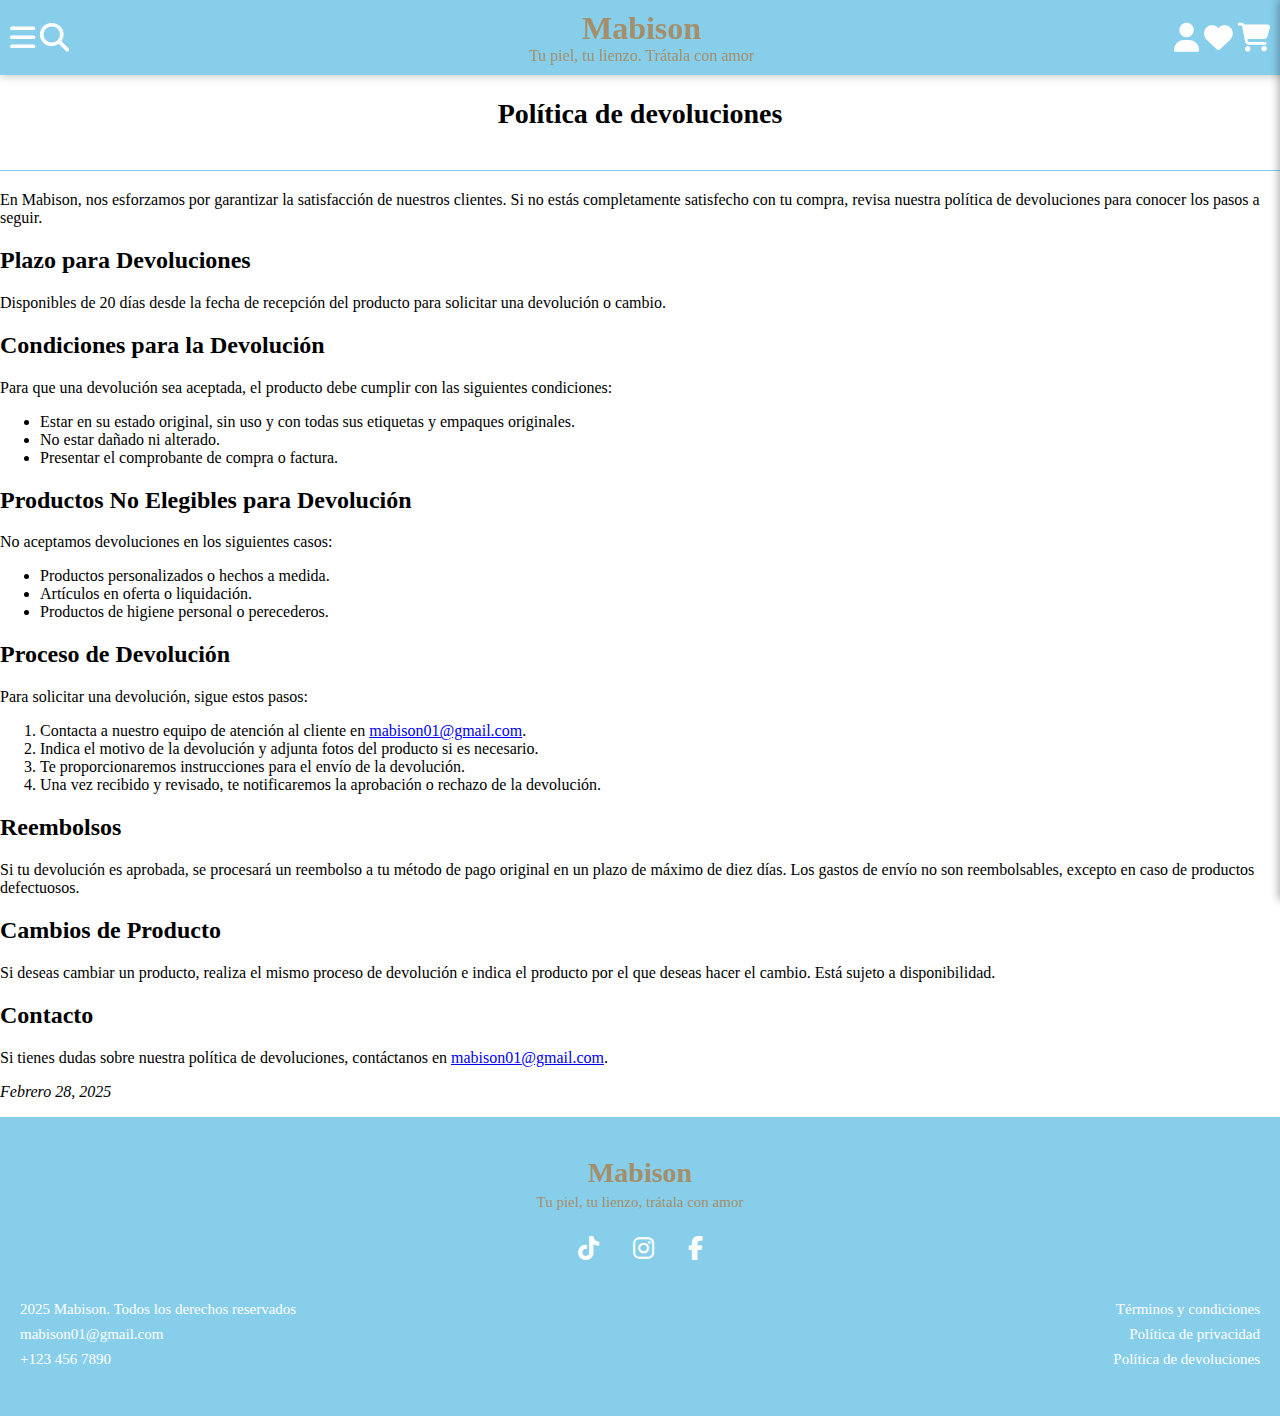
<file: devoluciones.html>
<!DOCTYPE html>
<html lang="es">
<head>
    <meta charset="UTF-8">
    <meta name="viewport" content="width=device-width, initial-scale=1.0">
    <title>Mabison</title>
    <link rel="stylesheet" href="https://cdnjs.cloudflare.com/ajax/libs/font-awesome/6.4.0/css/all.min.css">
    <link rel="stylesheet" href="../css/devoluciones.css">
</head>
<body>
    <!-- ======= HEADER ======= -->
<header>
    <div class="menu">
        <div class="menu-left">
            <a href="#"><i class="fas fa-bars icon-menu"></i></a>
            <a href="#"><i class="fas fa-search icon-search"></i></a>
        </div>
        <div class="menu-center">
            <h1 class="logo">Mabison</h1>
            <p class="eslogan">Tu piel, tu lienzo. Trátala con amor</p>
        </div>
        <div class="menu-right">
            <a href="#"><i class="fas fa-user icon-user"></i></a>
            <a href="#"><i class="fas fa-heart icon-heart"></i></a>
            <a href="#"><i class="fas fa-shopping-cart icon-cart" ></i></a>
        </div>
    </div>
</header>

<!-- 🔍 VENTANA BUSCADOR -->
<div id="search-modal" class="modal-top">
    <div class="search-content">
        <span class="close-search">&times;</span>
        <h2>Buscar productos</h2>
        <div class="search-box">
            <input type="text" id="search-input" placeholder="Escribe aquí...">
            <button id="search-btn">Buscar</button>
        </div>
    </div>
</div>

<!-- ======= CARRITO ======= -->
<div id="cart" class="cart hidden">
    <div class="cart-header">
        <h2>Tu Carrito</h2>
        <button id="close-cart">&times;</button>
    </div>
    <div class="cart-body" id="cart-items">
        <p class="empty-cart">Tu carrito está vacío</p>
    </div>
    <div class="cart-footer">
        <p>Total: $<span id="cart-total">0.00</span></p>
        <button class="checkout-btn">Finalizar compra</button>
    </div>
</div>

<br>

<main>
  <h1 class="titulo">Política de devoluciones</h1>
  <hr class="azul">

  <p>En Mabison, nos esforzamos por garantizar la satisfacción de nuestros clientes. Si no estás completamente satisfecho con tu compra, revisa nuestra política de devoluciones para conocer los pasos a seguir.</p>

  <h2>Plazo para Devoluciones</h2>
  <p>Disponibles de 20 días desde la fecha de recepción del producto para solicitar una devolución o cambio.</p>

  <h2>Condiciones para la Devolución</h2>
  <p>Para que una devolución sea aceptada, el producto debe cumplir con las siguientes condiciones:</p>
  <ul>
    <li>Estar en su estado original, sin uso y con todas sus etiquetas y empaques originales.</li>
    <li>No estar dañado ni alterado.</li>
    <li>Presentar el comprobante de compra o factura.</li>
  </ul>

  <h2>Productos No Elegibles para Devolución</h2>
  <p>No aceptamos devoluciones en los siguientes casos:</p>
  <ul>
    <li>Productos personalizados o hechos a medida.</li>
    <li>Artículos en oferta o liquidación.</li>
    <li>Productos de higiene personal o perecederos.</li>
  </ul>

  <h2>Proceso de Devolución</h2>
  <p>Para solicitar una devolución, sigue estos pasos:</p>
  <ol>
    <li>Contacta a nuestro equipo de atención al cliente en <a href="mailto:mabison01@gmail.com">mabison01@gmail.com</a>.</li>
    <li>Indica el motivo de la devolución y adjunta fotos del producto si es necesario.</li>
    <li>Te proporcionaremos instrucciones para el envío de la devolución.</li>
    <li>Una vez recibido y revisado, te notificaremos la aprobación o rechazo de la devolución.</li>
  </ol>

  <h2>Reembolsos</h2>
  <p>Si tu devolución es aprobada, se procesará un reembolso a tu método de pago original en un plazo de máximo de diez días.  
  Los gastos de envío no son reembolsables, excepto en caso de productos defectuosos.</p>

  <h2>Cambios de Producto</h2>
  <p>Si deseas cambiar un producto, realiza el mismo proceso de devolución e indica el producto por el que deseas hacer el cambio. Está sujeto a disponibilidad.</p>

  <h2>Contacto</h2>
  <p>Si tienes dudas sobre nuestra política de devoluciones, contáctanos en <a href="mailto:mabison01@gmail.com">mabison01@gmail.com</a>.</p>

  <p><em>Febrero 28, 2025</em></p>
</main>



    
    <footer>
    <!-- Logotipo y eslogan -->
    <div class="footer-logo">
        <h1>Mabison</h1>
        <p>Tu piel, tu lienzo, trátala con amor</p>
    </div>

    <!-- Redes sociales -->
    <div class="footer-social">
        <a href="https://www.tiktok.com"><i class="fab fa-tiktok"></i></a>
        <a href="https://www.instagram.com"><i class="fab fa-instagram"></i></a>
        <a href="https://www.facebook.com"><i class="fab fa-facebook-f"></i></a>
    </div>

    <div class="footer-info">
        <!-- Lado izquierdo -->
        <div class="footer-left">
            <p>2025 Mabison. Todos los derechos reservados</p>
            <p>mabison01@gmail.com</p>
            <p>+123 456 7890</p>
        </div>

        <!-- Lado derecho -->
        <div class="footer-right">
            <p><a href="terminos.html">Términos y condiciones</a></p>
            <p><a href="privacidad.html">Política de privacidad</a></p>
            <p><a href="devoluciones.html">Política de devoluciones</a></p>
        </div>
    </div>
</footer>
<!-- ❤️ VENTANA FAVORITOS -->
<div id="favorites-modal" class="modal">
    <div class="favorites-content">
        <span class="close-favorites">&times;</span>
        <h2>Mis Favoritos</h2>
        <div class="favorites-list">
            <p class="empty-fav">No has añadido productos a favoritos todavía.</p>
        </div>
    </div>
</div>

<!-- 🍔 VENTANA MENÚ -->
<div id="menu-modal" class="modal-left">
    <div class="menu-content">
        <span class="close-menu">&times;</span>
        <ul class="menu-list">
            <li><a href="skincare.html">Skincare</a></li>
            <li><a href="maquillaje.html">Maquillaje</a></li>
            <li><a href="ojos.html">Ojos</a></li>
            <li><a href="rostro.html">Rostro</a></li>
            <li><a href="labios.html">Labios</a></li>
        </ul>
    </div>
</div>
<script src="../js/cart.js"></script>
</body>
</html>
</file>
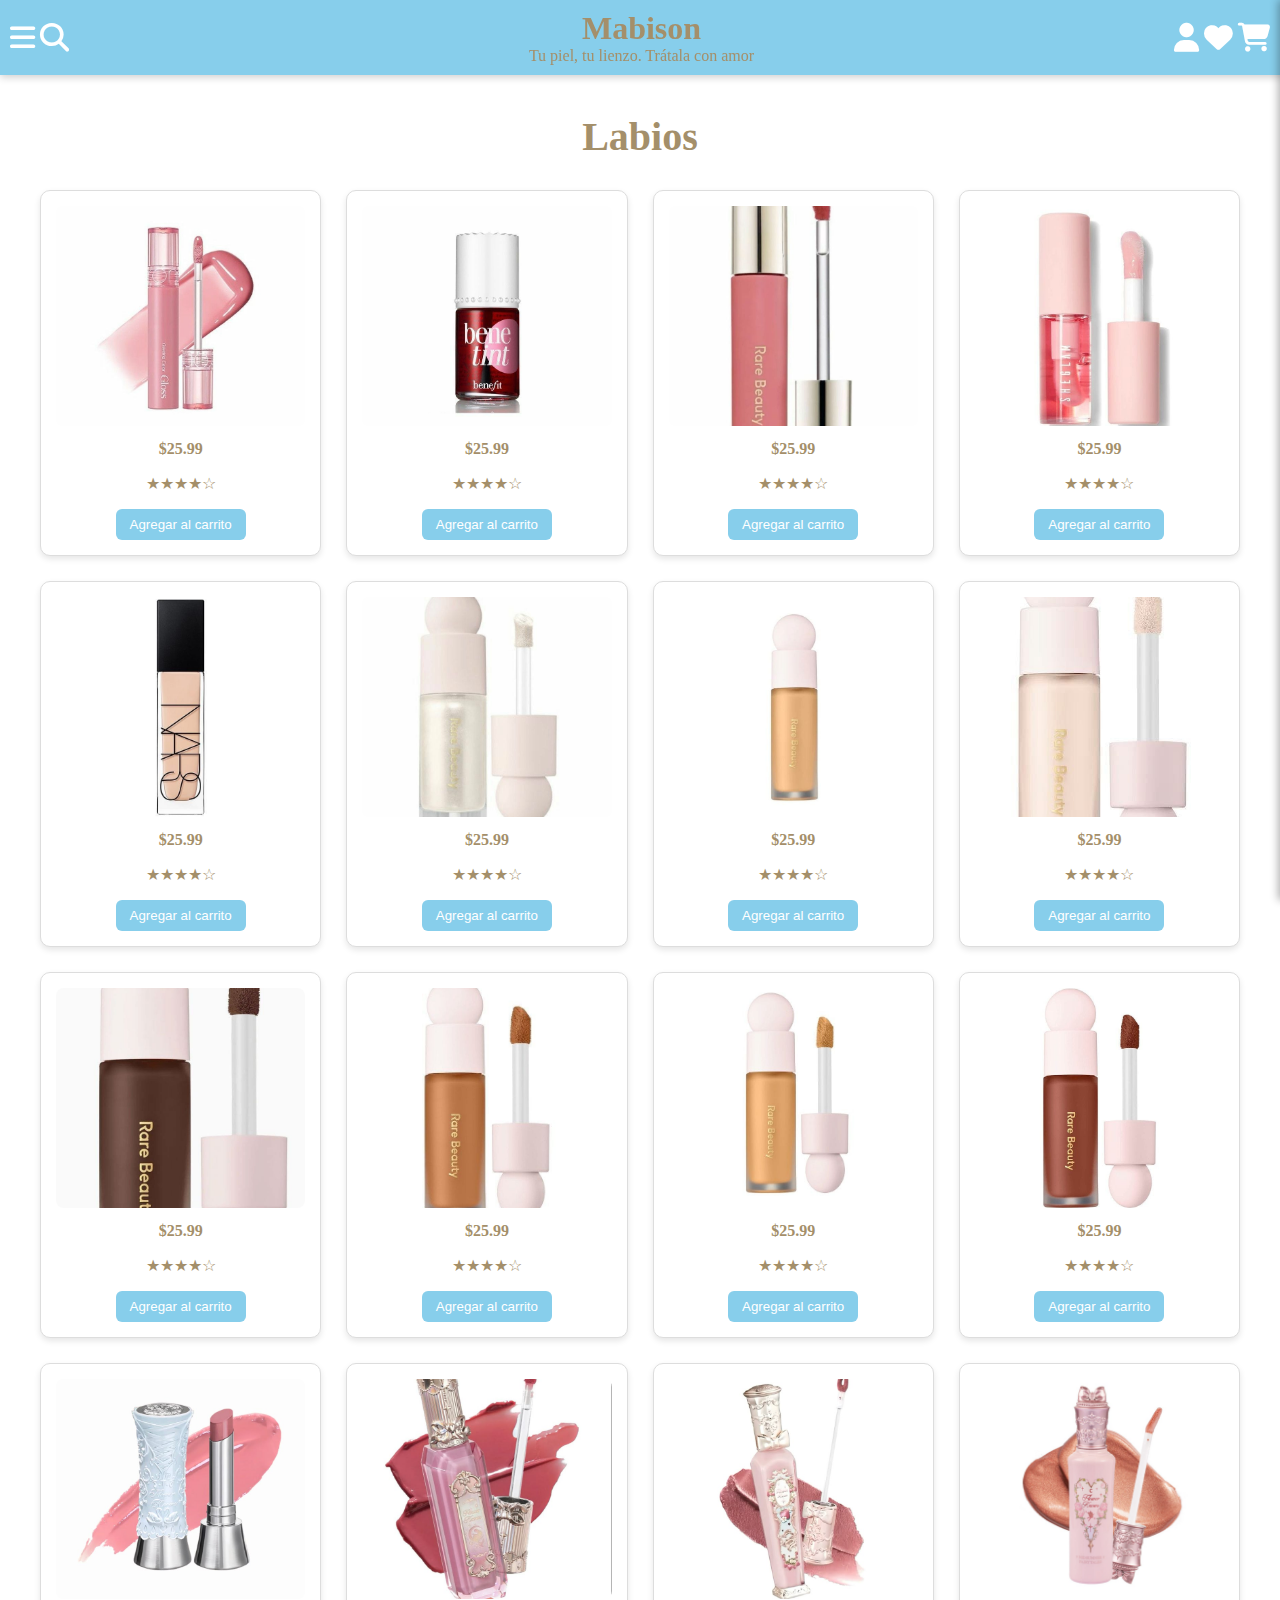
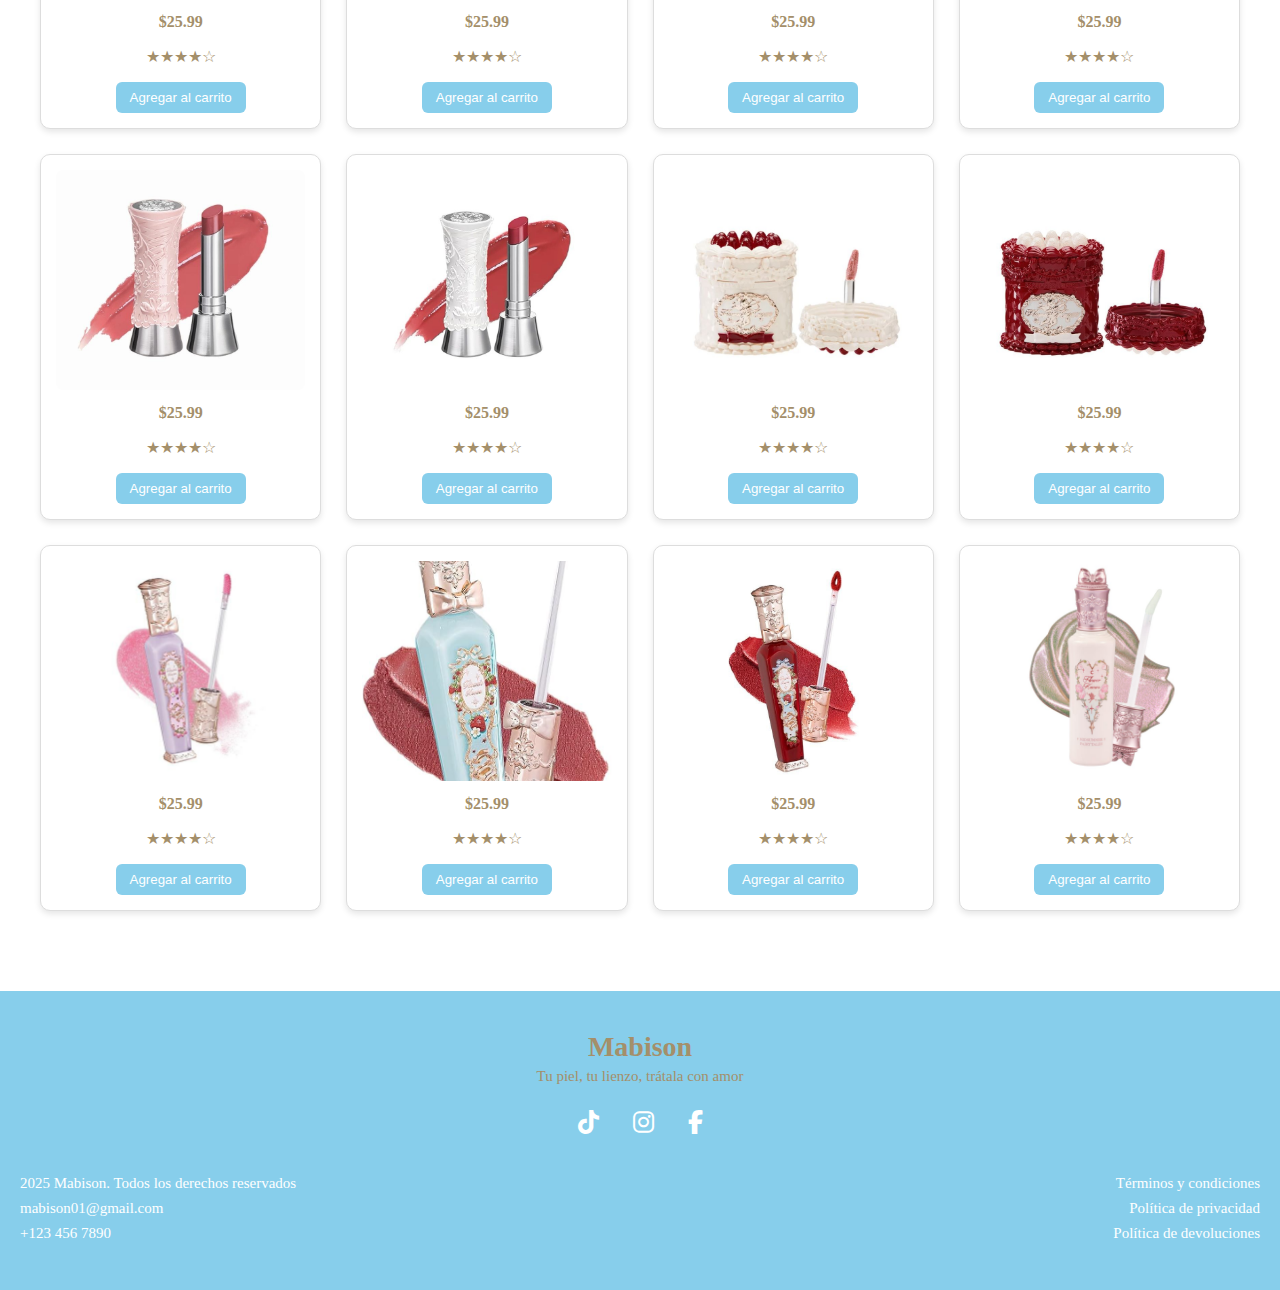
<file: labios.html>
<!DOCTYPE html>
<html lang="en">
<head>
    <meta charset="UTF-8">
    <meta name="viewport" content="width=device-width, initial-scale=1.0">
    <link rel="stylesheet" href="https://cdnjs.cloudflare.com/ajax/libs/font-awesome/6.4.0/css/all.min.css">
    <link rel="stylesheet" href="../css/skincare.css">
    <title>Mabison</title>
</head>
<body>
     <!-- ======= HEADER ======= -->
<header>
    <div class="menu">
        <div class="menu-left">
            <a href="#"><i class="fas fa-bars icon-menu"></i></a>
            <a href="#"><i class="fas fa-search icon-search"></i></a>
        </div>
        <div class="menu-center">
            <h1 class="logo">Mabison</h1>
            <p class="eslogan">Tu piel, tu lienzo. Trátala con amor</p>
        </div>
        <div class="menu-right">
            <a href="#"><i class="fas fa-user icon-user"></i></a>
            <a href="#"><i class="fas fa-heart icon-heart"></i></a>
            <a href="#"><i class="fas fa-shopping-cart icon-cart" ></i></a>
        </div>
    </div>
</header>

<!-- 🔍 VENTANA BUSCADOR -->
<div id="search-modal" class="modal-top">
    <div class="search-content">
        <span class="close-search">&times;</span>
        <h2>Buscar productos</h2>
        <div class="search-box">
            <input type="text" id="search-input" placeholder="Escribe aquí...">
            <button id="search-btn">Buscar</button>
        </div>
    </div>
</div>

<!-- ======= CARRITO ======= -->
<div id="cart" class="cart hidden">
    <div class="cart-header">
        <h2>Tu Carrito</h2>
        <button id="close-cart">&times;</button>
    </div>
    <div class="cart-body" id="cart-items">
        <p class="empty-cart">Tu carrito está vacío</p>
    </div>
    <div class="cart-footer">
        <p>Total: $<span id="cart-total">0.00</span></p>
        <button class="checkout-btn">Finalizar compra</button>
    </div>
</div>
    
<!--24 PRODUCTOS-->
<main class="seccion">
        <h2>Labios</h2>
        <div class="productos">
            
            <div class="producto">
                <img src="../img/imagen (1).jpg" alt="Producto 1">
                <p class="precio">$25.99</p>
                <p>★★★★☆</p>
                <button>Agregar al carrito</button>
            </div>

            <div class="producto">
                <img src="../img/imagen (2).jpg" alt="Producto 2">
                <p class="precio">$25.99</p>
                <p>★★★★☆</p>
                <button>Agregar al carrito</button>
            </div>

            <div class="producto">
                <img src="../img/imagen (3).jpg" alt="Producto 3">
                <p class="precio">$25.99</p>
                <p>★★★★☆</p>
                <button>Agregar al carrito</button>
            </div>

            <div class="producto">
                <img src="../img/imagen (4).jpg" alt="Producto 4">
                <p class="precio">$25.99</p>
                <p>★★★★☆</p>
                <button>Agregar al carrito</button>
            </div>
            <div class="producto">
                <img src="../img/imagen (8).jpg" alt="Producto 5">
                <p class="precio">$25.99</p>
                <p>★★★★☆</p>
                <button>Agregar al carrito</button>
            </div>
            <div class="producto">
                <img src="../img/imagen (7).jpg" alt="Producto 6">
                <p class="precio">$25.99</p>
                <p>★★★★☆</p>
                <button>Agregar al carrito</button>
            </div>
            <div class="producto">
                <img src="../img/imagen (9).jpg" alt="Producto 7">
                <p class="precio">$25.99</p>
                <p>★★★★☆</p>
                <button>Agregar al carrito</button>
            </div>
            <div class="producto">
                <img src="../img/imagen (13).jpg" alt="Producto 8">
                <p class="precio">$25.99</p>
                <p>★★★★☆</p>
                <button>Agregar al carrito</button>
            </div>
            <div class="producto">
                <img src="../img/imagen (14).jpg" alt="Producto 9">
                <p class="precio">$25.99</p>
                <p>★★★★☆</p>
                <button>Agregar al carrito</button>
            </div>
            <div class="producto">
                <img src="../img/imagen (15).jpg" alt="Producto 10">
                <p class="precio">$25.99</p>
                <p>★★★★☆</p>
                <button>Agregar al carrito</button>
            </div>
            <div class="producto">
                <img src="../img/imagen (16).jpg" alt="Producto 11">
                <p class="precio">$25.99</p>
                <p>★★★★☆</p>
                <button>Agregar al carrito</button>
            </div>
            <div class="producto">
                <img src="../img/imagen (17).jpg" alt="Producto 12">
                <p class="precio">$25.99</p>
                <p>★★★★☆</p>
                <button>Agregar al carrito</button>
            </div>
            <div class="producto">
                <img src="../img/imagen (31).jpg" alt="Producto 13">
                <p class="precio">$25.99</p>
                <p>★★★★☆</p>
                <button>Agregar al carrito</button>
            </div>
            <div class="producto">
                <img src="../img/imagen (34).jpg" alt="Producto 14">
                <p class="precio">$25.99</p>
                <p>★★★★☆</p>
                <button>Agregar al carrito</button>
            </div>
            <div class="producto">
                <img src="../img/imagen (35).jpg" alt="Producto 15">
                <p class="precio">$25.99</p>
                <p>★★★★☆</p>
                <button>Agregar al carrito</button>
            </div>
            <div class="producto">
                <img src="../img/imagen (36).jpg" alt="Producto 16">
                <p class="precio">$25.99</p>
                <p>★★★★☆</p>
                <button>Agregar al carrito</button>
            </div>
            <div class="producto">
                <img src="../img/imagen (45).jpg" alt="Producto 17">
                <p class="precio">$25.99</p>
                <p>★★★★☆</p>
                <button>Agregar al carrito</button>
            </div>
            <div class="producto">
                <img src="../img/imagen (46).jpg" alt="Producto 18">
                <p class="precio">$25.99</p>
                <p>★★★★☆</p>
                <button>Agregar al carrito</button>
            </div>
            <div class="producto">
                <img src="../img/imagen (47).jpg" alt="Producto 19">
                <p class="precio">$25.99</p>
                <p>★★★★☆</p>
                <button>Agregar al carrito</button>
            </div>
            <div class="producto">
                <img src="../img/imagen (48).jpg" alt="Producto 20">
                <p class="precio">$25.99</p>
                <p>★★★★☆</p>
                <button>Agregar al carrito</button>
            </div>
            <div class="producto">
                <img src="../img/imagen (49).jpg" alt="Producto 21">
                <p class="precio">$25.99</p>
                <p>★★★★☆</p>
                <button>Agregar al carrito</button>
            </div>
            <div class="producto">
                <img src="../img/imagen (50).jpg" alt="Producto 22">
                <p class="precio">$25.99</p>
                <p>★★★★☆</p>
                <button>Agregar al carrito</button>
            </div>
            <div class="producto">
                <img src="../img/imagen (51).jpg" alt="Producto 23">
                <p class="precio">$25.99</p>
                <p>★★★★☆</p>
                <button>Agregar al carrito</button>
            </div>
            <div class="producto">
                <img src="../img/imagen (57).jpg" alt="Producto 24">
                <p class="precio">$25.99</p>
                <p>★★★★☆</p>
                <button>Agregar al carrito</button>
            </div>
              
        </div>
    </main>





     <!-- Pie de pagina -->
    <footer>
    <div class="footer-logo">
        <h1>Mabison</h1>
        <p>Tu piel, tu lienzo, trátala con amor</p>
    </div>

    <!-- Redes sociales -->
    <div class="footer-social">
        <a href="https://www.tiktok.com"><i class="fab fa-tiktok"></i></a>
        <a href="https://www.instagram.com"><i class="fab fa-instagram"></i></a>
        <a href="https://www.facebook.com"><i class="fab fa-facebook-f"></i></a>
    </div>

    <div class="footer-info">
        <!-- Lado izquierdo -->
        <div class="footer-left">
            <p>2025 Mabison. Todos los derechos reservados</p>
            <p>mabison01@gmail.com</p>
            <p>+123 456 7890</p>
        </div>

        <!-- Lado derecho -->
        <div class="footer-right">
            <p><a href="../html/terminos.html">Términos y condiciones</a></p>
            <p><a href="../html/privacidad.html">Política de privacidad</a></p>
            <p><a href="../html/devoluciones.html">Política de devoluciones</a></p>
        </div>
    </div>
</footer>
<!-- 🔐 VENTANA INICIAR SESIÓN -->
<div id="login-modal" class="modal">
    <div class="modal-content">
        <span class="close-login">&times;</span>
        <h2>Iniciar Sesión</h2>
        <form class="login-form">
            <input type="email" placeholder="Correo electrónico" required>
            <input type="password" placeholder="Contraseña" required>
            <button type="submit">Entrar</button>
        </form>
    </div>
</div>

<!-- ❤️ VENTANA FAVORITOS -->
<div id="favorites-modal" class="modal">
    <div class="favorites-content">
        <span class="close-favorites">&times;</span>
        <h2>Mis Favoritos</h2>
        <div class="favorites-list">
            <p class="empty-fav">No has añadido productos a favoritos todavía.</p>
        </div>
    </div>
</div>

<!-- 🍔 VENTANA MENÚ -->
<div id="menu-modal" class="modal-left">
    <div class="menu-content">
        <span class="close-menu">&times;</span>
        <ul class="menu-list">
            <li><a href="skincare.html">Skincare</a></li>
            <li><a href="maquillaje.html">Maquillaje</a></li>
            <li><a href="ojos.html">Ojos</a></li>
            <li><a href="rostro.html">Rostro</a></li>
            <li><a href="labios.html">Labios</a></li>
        </ul>
    </div>
</div>

<script src="../js/cart.js"></script>
</body>
</html>
</file>
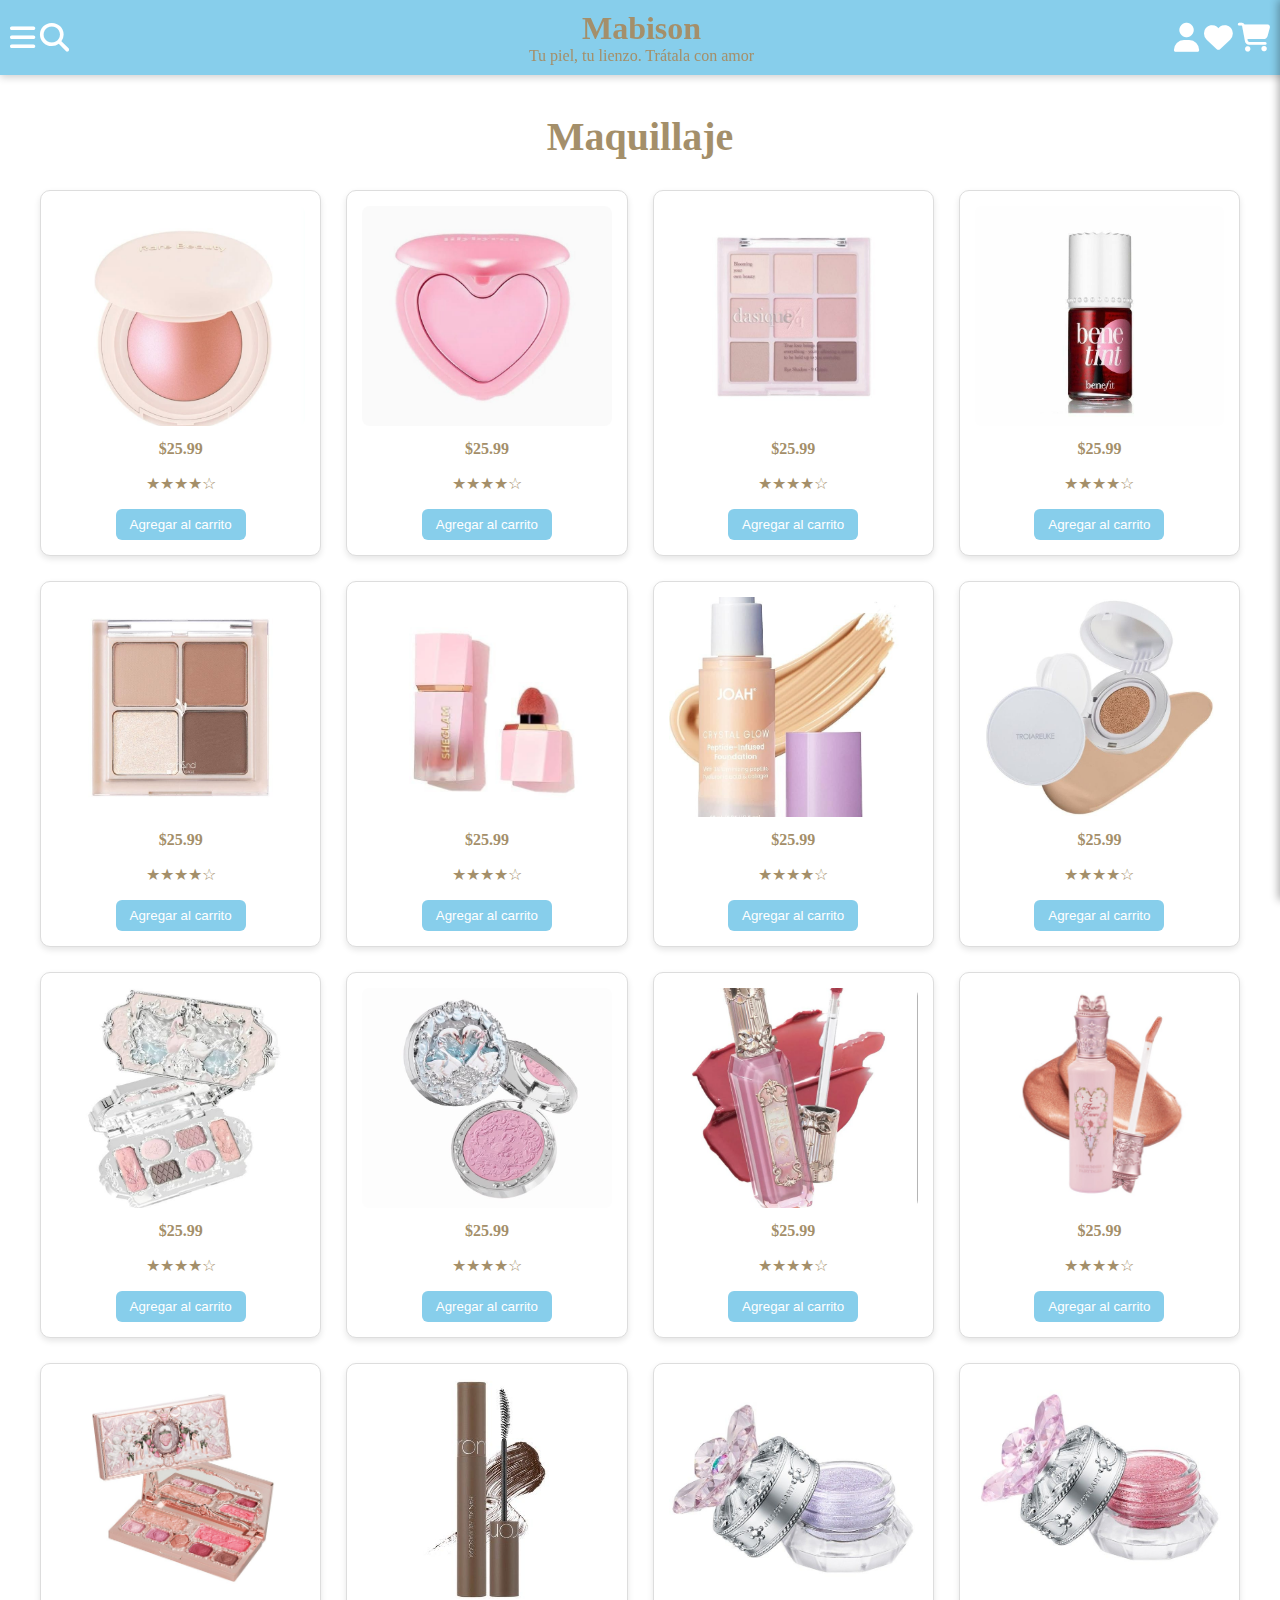
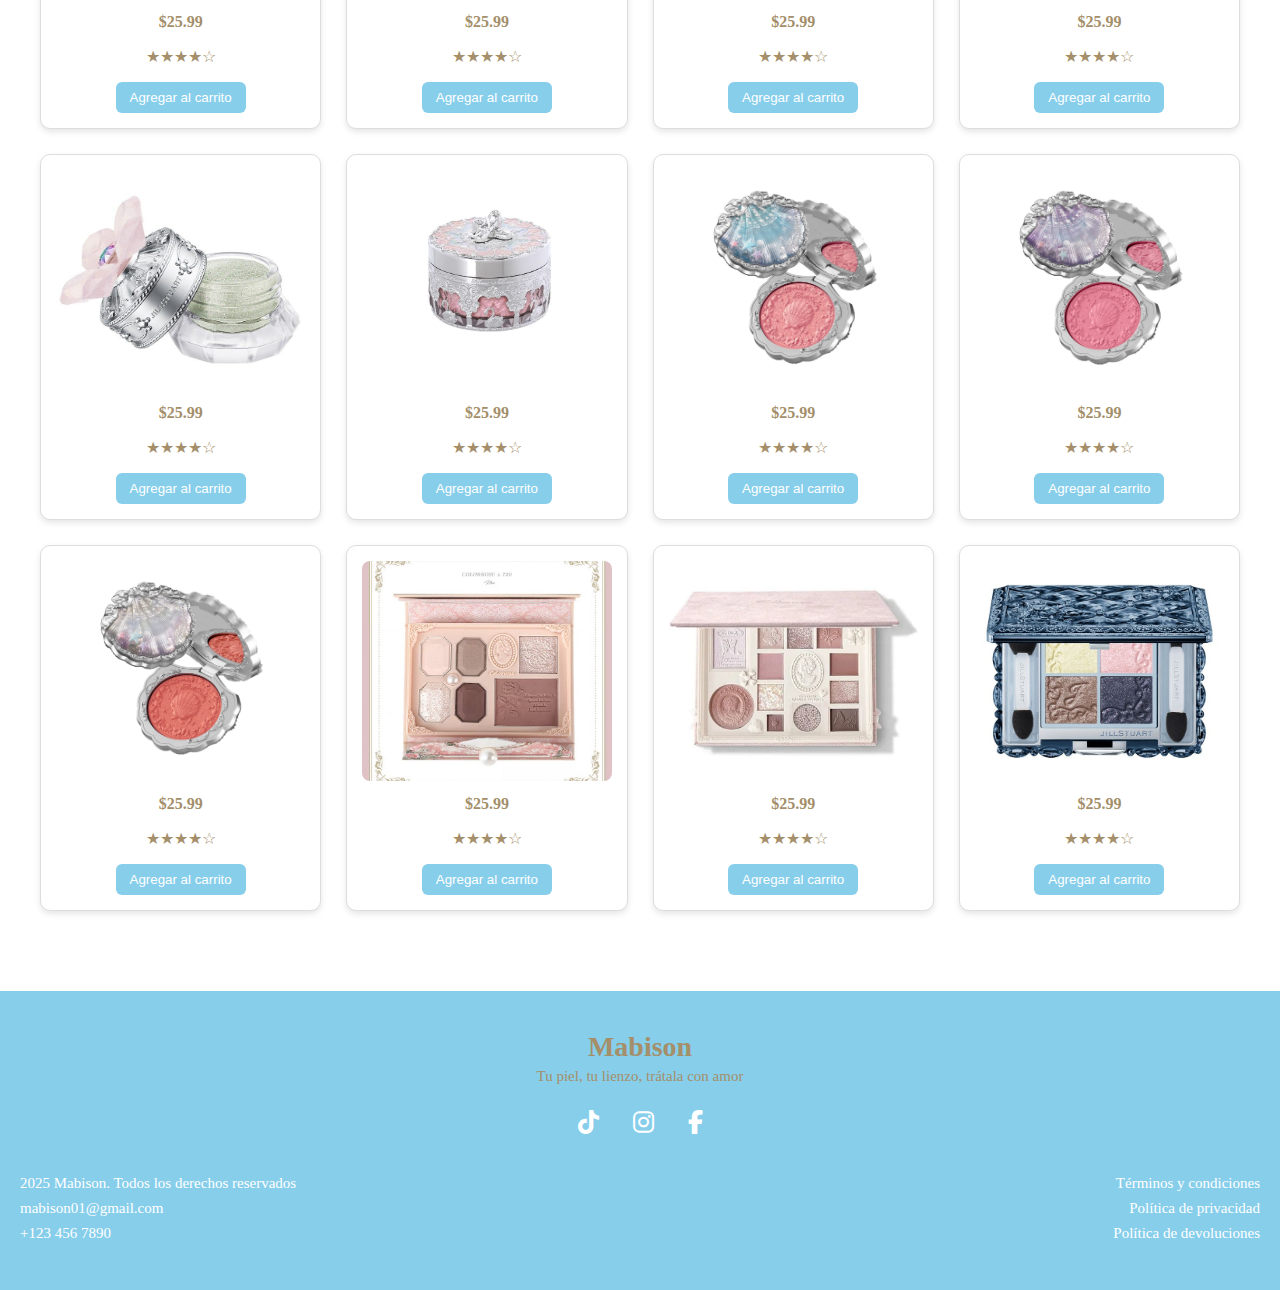
<file: maquillaje.html>
<!DOCTYPE html>
<html lang="en">
<head>
    <meta charset="UTF-8">
    <meta name="viewport" content="width=device-width, initial-scale=1.0">
    <link rel="stylesheet" href="https://cdnjs.cloudflare.com/ajax/libs/font-awesome/6.4.0/css/all.min.css">
    <link rel="stylesheet" href="../css/skincare.css">
    <title>Mabison</title>
</head>
<body>
     <!-- ======= HEADER ======= -->
<header>
    <div class="menu">
        <div class="menu-left">
            <a href="#"><i class="fas fa-bars icon-menu"></i></a>
            <a href="#"><i class="fas fa-search icon-search"></i></a>
        </div>
        <div class="menu-center">
            <h1 class="logo">Mabison</h1>
            <p class="eslogan">Tu piel, tu lienzo. Trátala con amor</p>
        </div>
        <div class="menu-right">
            <a href="#"><i class="fas fa-user icon-user"></i></a>
            <a href="#"><i class="fas fa-heart icon-heart"></i></a>
            <a href="#"><i class="fas fa-shopping-cart icon-cart" ></i></a>
        </div>
    </div>
</header>

<!-- 🔍 VENTANA BUSCADOR -->
<div id="search-modal" class="modal-top">
    <div class="search-content">
        <span class="close-search">&times;</span>
        <h2>Buscar productos</h2>
        <div class="search-box">
            <input type="text" id="search-input" placeholder="Escribe aquí...">
            <button id="search-btn">Buscar</button>
        </div>
    </div>
</div>

<!-- ======= CARRITO ======= -->
<div id="cart" class="cart hidden">
    <div class="cart-header">
        <h2>Tu Carrito</h2>
        <button id="close-cart">&times;</button>
    </div>
    <div class="cart-body" id="cart-items">
        <p class="empty-cart">Tu carrito está vacío</p>
    </div>
    <div class="cart-footer">
        <p>Total: $<span id="cart-total">0.00</span></p>
        <button class="checkout-btn">Finalizar compra</button>
    </div>
</div>
<!--24 PRODUCTOS-->
<main class="seccion">
        <h2>Maquillaje</h2>
        <div class="productos">
            
            <div class="producto">
                <img src="../img/imagen (6).jpg" alt="Producto 1">
                <p class="precio">$25.99</p>
                <p>★★★★☆</p>
                <button>Agregar al carrito</button>
            </div>

            <div class="producto">
                <img src="../img/imagen (11).jpg" alt="Producto 2">
                <p class="precio">$25.99</p>
                <p>★★★★☆</p>
                <button>Agregar al carrito</button>
            </div>

            <div class="producto">
                <img src="../img/imagen (12).jpg" alt="Producto 3">
                <p class="precio">$25.99</p>
                <p>★★★★☆</p>
                <button>Agregar al carrito</button>
            </div>

            <div class="producto">
                <img src="../img/imagen (2).jpg" alt="Producto 4">
                <p class="precio">$25.99</p>
                <p>★★★★☆</p>
                <button>Agregar al carrito</button>
            </div>
            <div class="producto">
                <img src="../img/imagen (18).jpg" alt="Producto 5">
                <p class="precio">$25.99</p>
                <p>★★★★☆</p>
                <button>Agregar al carrito</button>
            </div>
            <div class="producto">
                <img src="../img/imagen (19).jpg" alt="Producto 6">
                <p class="precio">$25.99</p>
                <p>★★★★☆</p>
                <button>Agregar al carrito</button>
            </div>
            <div class="producto">
                <img src="../img/imagen (20).jpg" alt="Producto 7">
                <p class="precio">$25.99</p>
                <p>★★★★☆</p>
                <button>Agregar al carrito</button>
            </div>
            <div class="producto">
                <img src="../img/imagen (21).jpg" alt="Producto 8">
                <p class="precio">$25.99</p>
                <p>★★★★☆</p>
                <button>Agregar al carrito</button>
            </div>
            <div class="producto">
                <img src="../img/imagen (32).jpg" alt="Producto 9">
                <p class="precio">$25.99</p>
                <p>★★★★☆</p>
                <button>Agregar al carrito</button>
            </div>
            <div class="producto">
                <img src="../img/imagen (33).jpg" alt="Producto 10">
                <p class="precio">$25.99</p>
                <p>★★★★☆</p>
                <button>Agregar al carrito</button>
            </div>
            <div class="producto">
                <img src="../img/imagen (34).jpg" alt="Producto 11">
                <p class="precio">$25.99</p>
                <p>★★★★☆</p>
                <button>Agregar al carrito</button>
            </div>
            <div class="producto">
                <img src="../img/imagen (36).jpg" alt="Producto 12">
                <p class="precio">$25.99</p>
                <p>★★★★☆</p>
                <button>Agregar al carrito</button>
            </div>
            <div class="producto">
                <img src="../img/imagen (56).jpg" alt="Producto 13">
                <p class="precio">$25.99</p>
                <p>★★★★☆</p>
                <button>Agregar al carrito</button>
            </div>
            <div class="producto">
                <img src="../img/imagen (41).jpg" alt="Producto 14">
                <p class="precio">$25.99</p>
                <p>★★★★☆</p>
                <button>Agregar al carrito</button>
            </div>
            <div class="producto">
                <img src="../img/imagen (42).jpg" alt="Producto 15">
                <p class="precio">$25.99</p>
                <p>★★★★☆</p>
                <button>Agregar al carrito</button>
            </div>
            <div class="producto">
                <img src="../img/imagen (43).jpg" alt="Producto 16">
                <p class="precio">$25.99</p>
                <p>★★★★☆</p>
                <button>Agregar al carrito</button>
            </div>
            <div class="producto">
                <img src="../img/imagen (44).jpg" alt="Producto 17">
                <p class="precio">$25.99</p>
                <p>★★★★☆</p>
                <button>Agregar al carrito</button>
            </div>
            <div class="producto">
                <img src="../img/imagen (38).jpg" alt="Producto 18">
                <p class="precio">$25.99</p>
                <p>★★★★☆</p>
                <button>Agregar al carrito</button>
            </div>
            <div class="producto">
                <img src="../img/imagen (55).jpg" alt="Producto 19">
                <p class="precio">$25.99</p>
                <p>★★★★☆</p>
                <button>Agregar al carrito</button>
            </div>
            <div class="producto">
                <img src="../img/imagen (52).jpg" alt="Producto 20">
                <p class="precio">$25.99</p>
                <p>★★★★☆</p>
                <button>Agregar al carrito</button>
            </div>
            <div class="producto">
                <img src="../img/imagen (53).jpg" alt="Producto 21">
                <p class="precio">$25.99</p>
                <p>★★★★☆</p>
                <button>Agregar al carrito</button>
            </div>
            <div class="producto">
                <img src="../img/imagen (59).jpg" alt="Producto 22">
                <p class="precio">$25.99</p>
                <p>★★★★☆</p>
                <button>Agregar al carrito</button>
            </div>
            <div class="producto">
                <img src="../img/imagen (60).jpg" alt="Producto 23">
                <p class="precio">$25.99</p>
                <p>★★★★☆</p>
                <button>Agregar al carrito</button>
            </div>
            <div class="producto">
                <img src="../img/imagen (61).jpg" alt="Producto 24">
                <p class="precio">$25.99</p>
                <p>★★★★☆</p>
                <button>Agregar al carrito</button>
            </div>
              
        </div>
    </main>





     <!-- Pie de pagina -->
    <footer>
    <div class="footer-logo">
        <h1>Mabison</h1>
        <p>Tu piel, tu lienzo, trátala con amor</p>
    </div>

    <!-- Redes sociales -->
    <div class="footer-social">
        <a href="https://www.tiktok.com"><i class="fab fa-tiktok"></i></a>
        <a href="https://www.instagram.com"><i class="fab fa-instagram"></i></a>
        <a href="https://www.facebook.com"><i class="fab fa-facebook-f"></i></a>
    </div>

    <div class="footer-info">
        <!-- Lado izquierdo -->
        <div class="footer-left">
            <p>2025 Mabison. Todos los derechos reservados</p>
            <p>mabison01@gmail.com</p>
            <p>+123 456 7890</p>
        </div>

        <!-- Lado derecho -->
        <div class="footer-right">
            <p><a href="../html/terminos.html">Términos y condiciones</a></p>
            <p><a href="../html/privacidad.html">Política de privacidad</a></p>
            <p><a href="../html/devoluciones.html">Política de devoluciones</a></p>
        </div>
    </div>
</footer>
<!-- 🔐 VENTANA INICIAR SESIÓN -->
<div id="login-modal" class="modal">
    <div class="modal-content">
        <span class="close-login">&times;</span>
        <h2>Iniciar Sesión</h2>
        <form class="login-form">
            <input type="email" placeholder="Correo electrónico" required>
            <input type="password" placeholder="Contraseña" required>
            <button type="submit">Entrar</button>
        </form>
    </div>
</div>

<!-- ❤️ VENTANA FAVORITOS -->
<div id="favorites-modal" class="modal">
    <div class="favorites-content">
        <span class="close-favorites">&times;</span>
        <h2>Mis Favoritos</h2>
        <div class="favorites-list">
            <p class="empty-fav">No has añadido productos a favoritos todavía.</p>
        </div>
    </div>
</div>

<!-- 🍔 VENTANA MENÚ -->
<div id="menu-modal" class="modal-left">
    <div class="menu-content">
        <span class="close-menu">&times;</span>
        <ul class="menu-list">
            <li><a href="skincare.html">Skincare</a></li>
            <li><a href="maquillaje.html">Maquillaje</a></li>
            <li><a href="ojos.html">Ojos</a></li>
            <li><a href="rostro.html">Rostro</a></li>
            <li><a href="labios.html">Labios</a></li>
        </ul>
    </div>
</div>

<script src="../js/cart.js"></script>
</body>
</html>
</file>
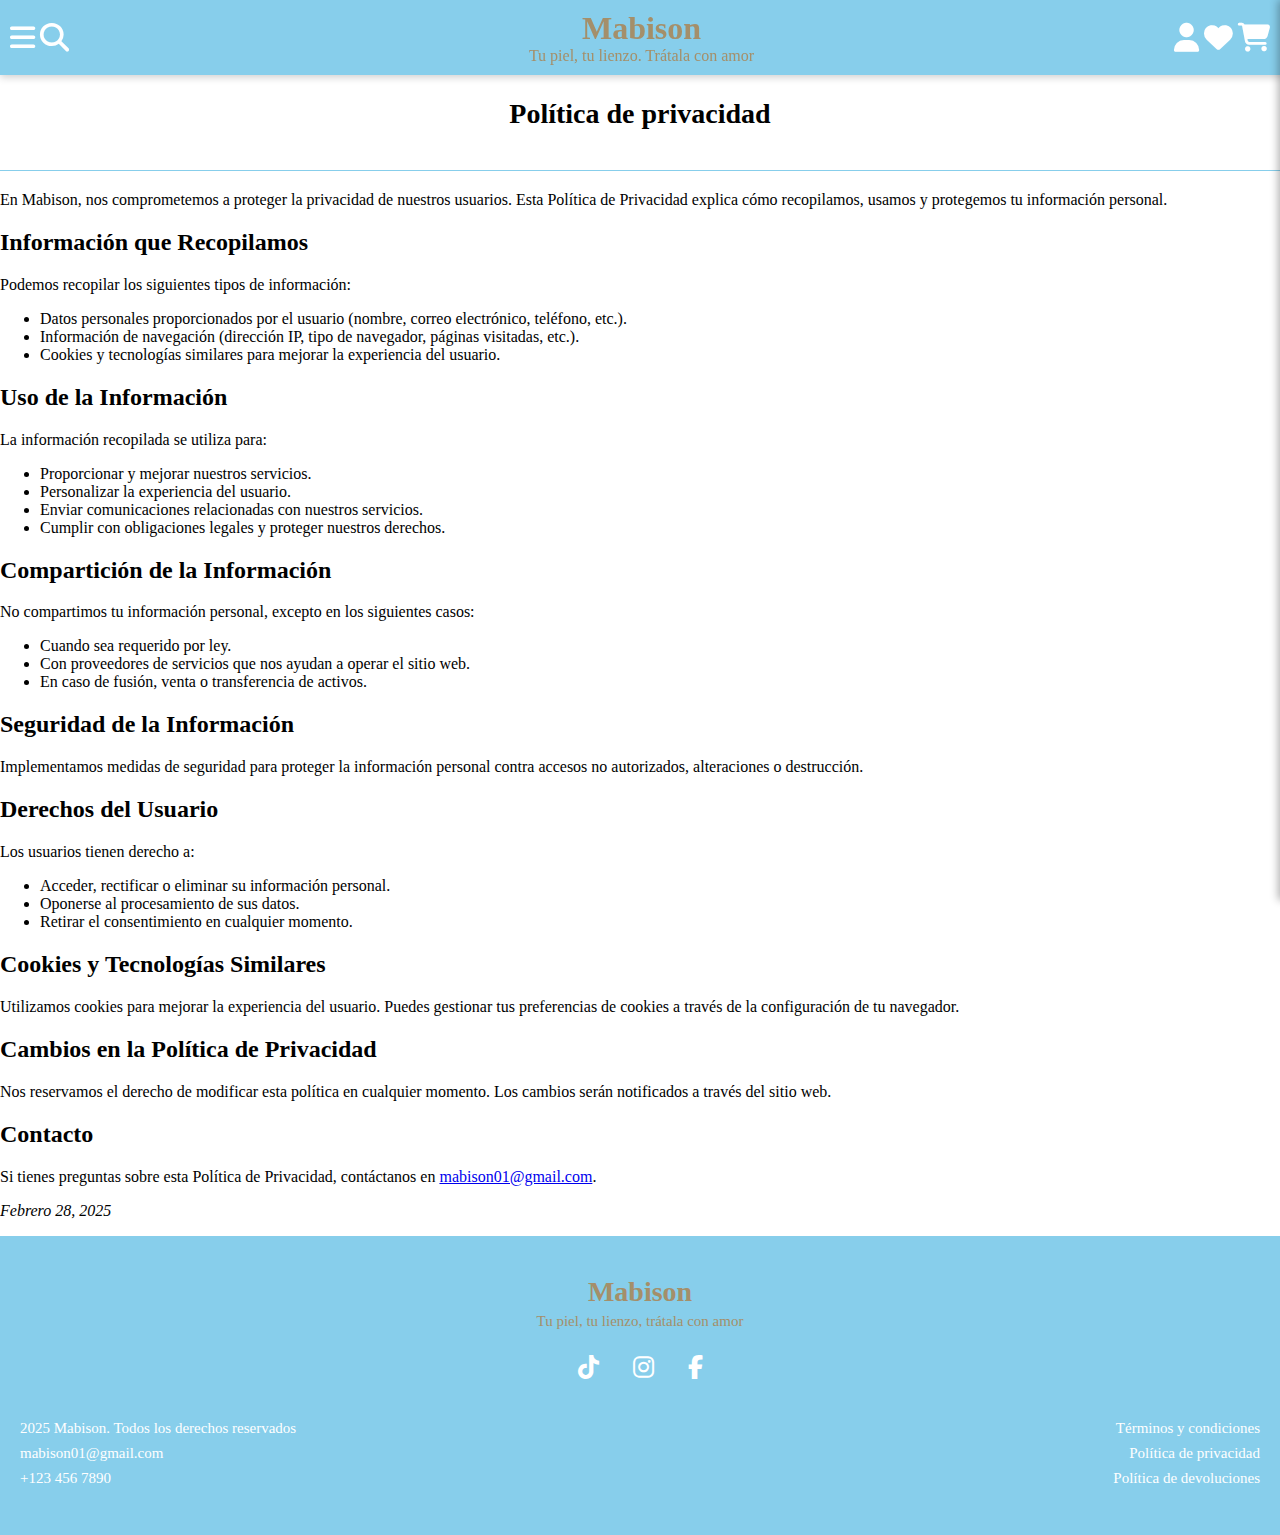
<file: privacidad.html>
<!DOCTYPE html>
<html lang="es">
<head>
    <meta charset="UTF-8">
    <meta name="viewport" content="width=device-width, initial-scale=1.0">
    <title>Mabison</title>
    <link rel="stylesheet" href="https://cdnjs.cloudflare.com/ajax/libs/font-awesome/6.4.0/css/all.min.css">
    <link rel="stylesheet" href="../css/privacidad.css">
</head>
<body>
    <!-- ======= HEADER ======= -->
<header>
    <div class="menu">
        <div class="menu-left">
            <a href="#"><i class="fas fa-bars icon-menu"></i></a>
            <a href="#"><i class="fas fa-search icon-search"></i></a>
        </div>
        <div class="menu-center">
            <h1 class="logo">Mabison</h1>
            <p class="eslogan">Tu piel, tu lienzo. Trátala con amor</p>
        </div>
        <div class="menu-right">
            <a href="#"><i class="fas fa-user icon-user"></i></a>
            <a href="#"><i class="fas fa-heart icon-heart"></i></a>
            <a href="#"><i class="fas fa-shopping-cart icon-cart" ></i></a>
        </div>
    </div>
</header>

<!-- 🔍 VENTANA BUSCADOR -->
<div id="search-modal" class="modal-top">
    <div class="search-content">
        <span class="close-search">&times;</span>
        <h2>Buscar productos</h2>
        <div class="search-box">
            <input type="text" id="search-input" placeholder="Escribe aquí...">
            <button id="search-btn">Buscar</button>
        </div>
    </div>
</div>

<!-- ======= CARRITO ======= -->
<div id="cart" class="cart hidden">
    <div class="cart-header">
        <h2>Tu Carrito</h2>
        <button id="close-cart">&times;</button>
    </div>
    <div class="cart-body" id="cart-items">
        <p class="empty-cart">Tu carrito está vacío</p>
    </div>
    <div class="cart-footer">
        <p>Total: $<span id="cart-total">0.00</span></p>
        <button class="checkout-btn">Finalizar compra</button>
    </div>
</div>

    <br>
    <main>
  <h1 class="titulo">Política de privacidad</h1>
  <hr class="azul">

  <p>En Mabison, nos comprometemos a proteger la privacidad de nuestros usuarios. Esta Política de Privacidad explica cómo recopilamos, usamos y protegemos tu información personal.</p>

  <h2>Información que Recopilamos</h2>
  <p>Podemos recopilar los siguientes tipos de información:</p>
  <ul>
    <li>Datos personales proporcionados por el usuario (nombre, correo electrónico, teléfono, etc.).</li>
    <li>Información de navegación (dirección IP, tipo de navegador, páginas visitadas, etc.).</li>
    <li>Cookies y tecnologías similares para mejorar la experiencia del usuario.</li>
  </ul>

  <h2>Uso de la Información</h2>
  <p>La información recopilada se utiliza para:</p>
  <ul>
    <li>Proporcionar y mejorar nuestros servicios.</li>
    <li>Personalizar la experiencia del usuario.</li>
    <li>Enviar comunicaciones relacionadas con nuestros servicios.</li>
    <li>Cumplir con obligaciones legales y proteger nuestros derechos.</li>
  </ul>

  <h2>Compartición de la Información</h2>
  <p>No compartimos tu información personal, excepto en los siguientes casos:</p>
  <ul>
    <li>Cuando sea requerido por ley.</li>
    <li>Con proveedores de servicios que nos ayudan a operar el sitio web.</li>
    <li>En caso de fusión, venta o transferencia de activos.</li>
  </ul>

  <h2>Seguridad de la Información</h2>
  <p>Implementamos medidas de seguridad para proteger la información personal contra accesos no autorizados, alteraciones o destrucción.</p>

  <h2>Derechos del Usuario</h2>
  <p>Los usuarios tienen derecho a:</p>
  <ul>
    <li>Acceder, rectificar o eliminar su información personal.</li>
    <li>Oponerse al procesamiento de sus datos.</li>
    <li>Retirar el consentimiento en cualquier momento.</li>
  </ul>

  <h2>Cookies y Tecnologías Similares</h2>
  <p>Utilizamos cookies para mejorar la experiencia del usuario. Puedes gestionar tus preferencias de cookies a través de la configuración de tu navegador.</p>

  <h2>Cambios en la Política de Privacidad</h2>
  <p>Nos reservamos el derecho de modificar esta política en cualquier momento. Los cambios serán notificados a través del sitio web.</p>

  <h2>Contacto</h2>
  <p>Si tienes preguntas sobre esta Política de Privacidad, contáctanos en <a href="mailto:mabison01@gmail.com">mabison01@gmail.com</a>.</p>

  <p><em>Febrero 28, 2025</em></p>
</main>
    
    <footer>
    <!-- Logotipo y eslogan -->
    <div class="footer-logo">
        <h1>Mabison</h1>
        <p>Tu piel, tu lienzo, trátala con amor</p>
    </div>

    <!-- Redes sociales -->
    <div class="footer-social">
        <a href="https://www.tiktok.com"><i class="fab fa-tiktok"></i></a>
        <a href="https://www.instagram.com"><i class="fab fa-instagram"></i></a>
        <a href="https://www.facebook.com"><i class="fab fa-facebook-f"></i></a>
    </div>

    <div class="footer-info">
        <!-- Lado izquierdo -->
        <div class="footer-left">
            <p>2025 Mabison. Todos los derechos reservados</p>
            <p>mabison01@gmail.com</p>
            <p>+123 456 7890</p>
        </div>

        <!-- Lado derecho -->
        <div class="footer-right">
            <p><a href="../html/terminos.html">Términos y condiciones</a></p>
            <p><a href="../html/privacidad.html">Política de privacidad</a></p>
            <p><a href="../html/devoluciones.html">Política de devoluciones</a></p>
        </div>
    </div>
</footer>
<!-- ❤️ VENTANA FAVORITOS -->
<div id="favorites-modal" class="modal">
    <div class="favorites-content">
        <span class="close-favorites">&times;</span>
        <h2>Mis Favoritos</h2>
        <div class="favorites-list">
            <p class="empty-fav">No has añadido productos a favoritos todavía.</p>
        </div>
    </div>
</div>

<!-- 🍔 VENTANA MENÚ -->
<div id="menu-modal" class="modal-left">
    <div class="menu-content">
        <span class="close-menu">&times;</span>
        <ul class="menu-list">
            <li><a href="skincare.html">Skincare</a></li>
            <li><a href="maquillaje.html">Maquillaje</a></li>
            <li><a href="ojos.html">Ojos</a></li>
            <li><a href="rostro.html">Rostro</a></li>
            <li><a href="labios.html">Labios</a></li>
        </ul>
    </div>
</div>

<script src="../js/cart.js"></script>
</body>
</html>
</file>
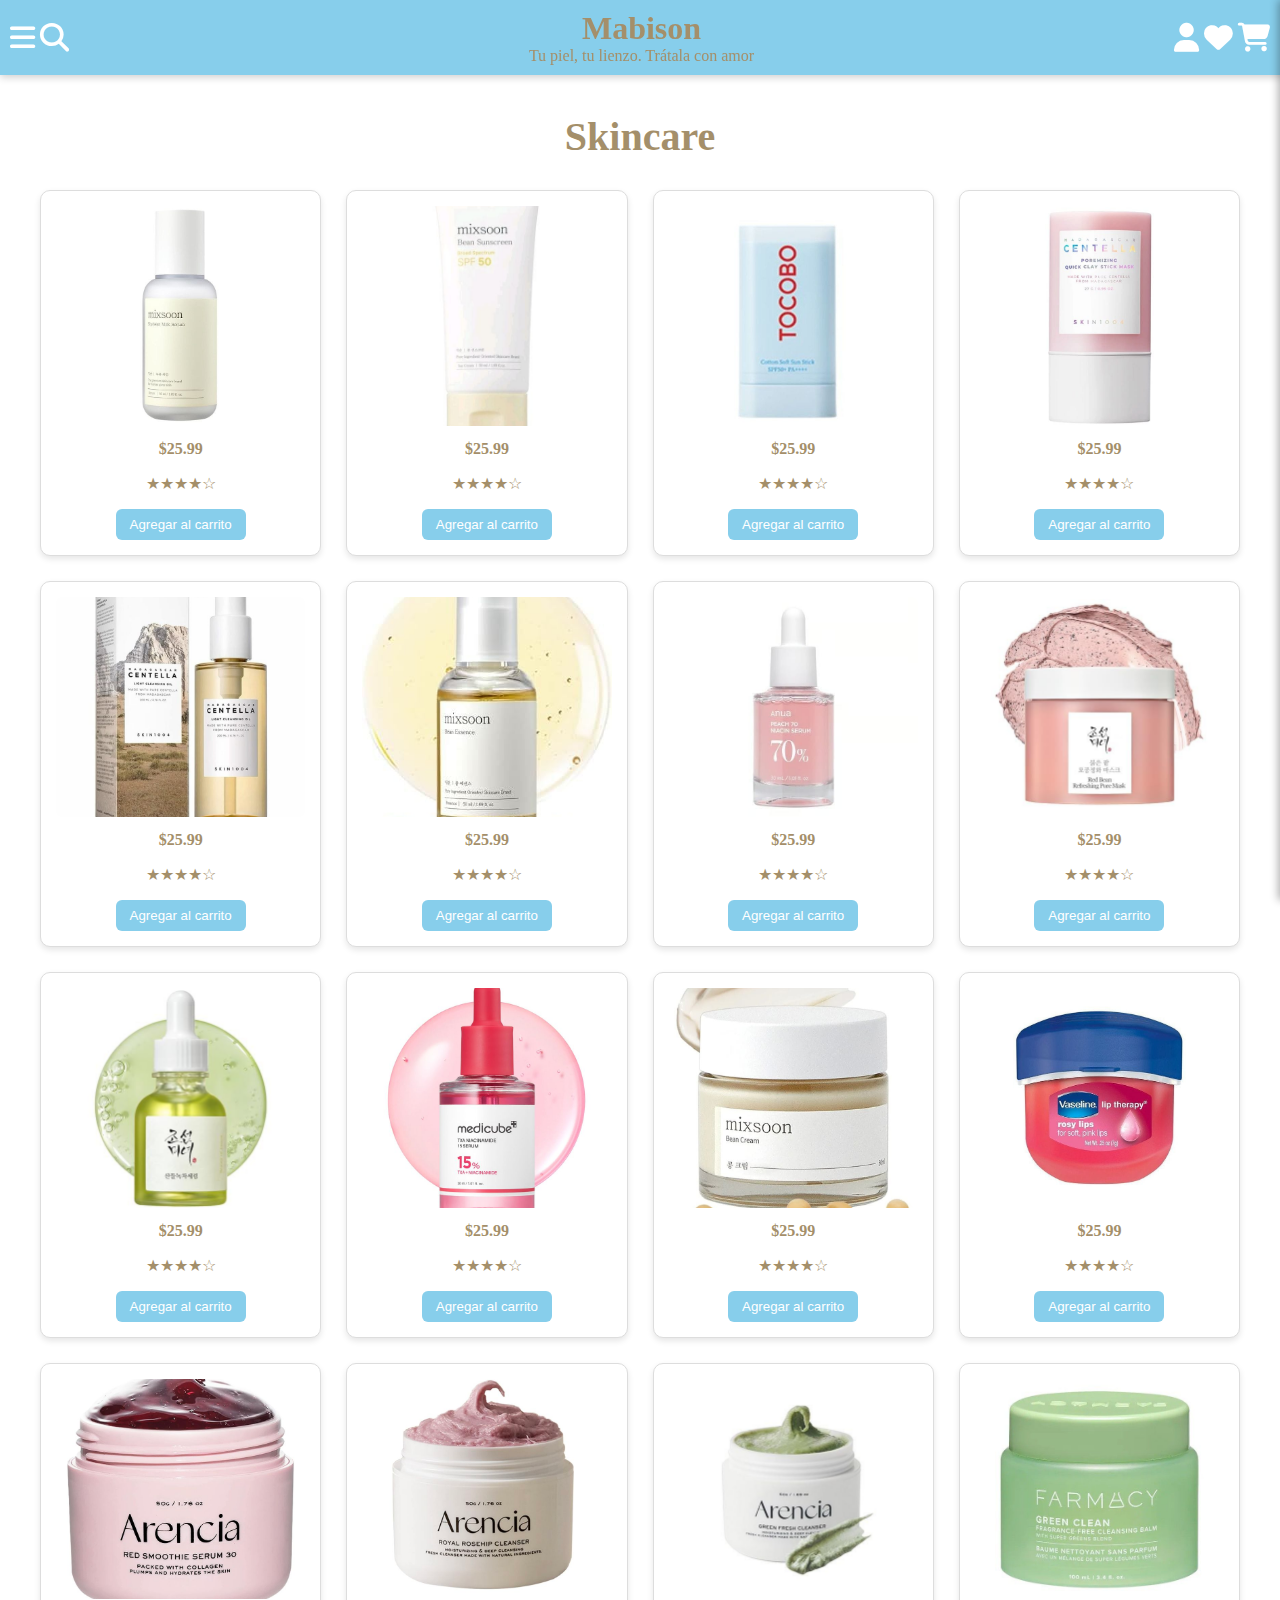
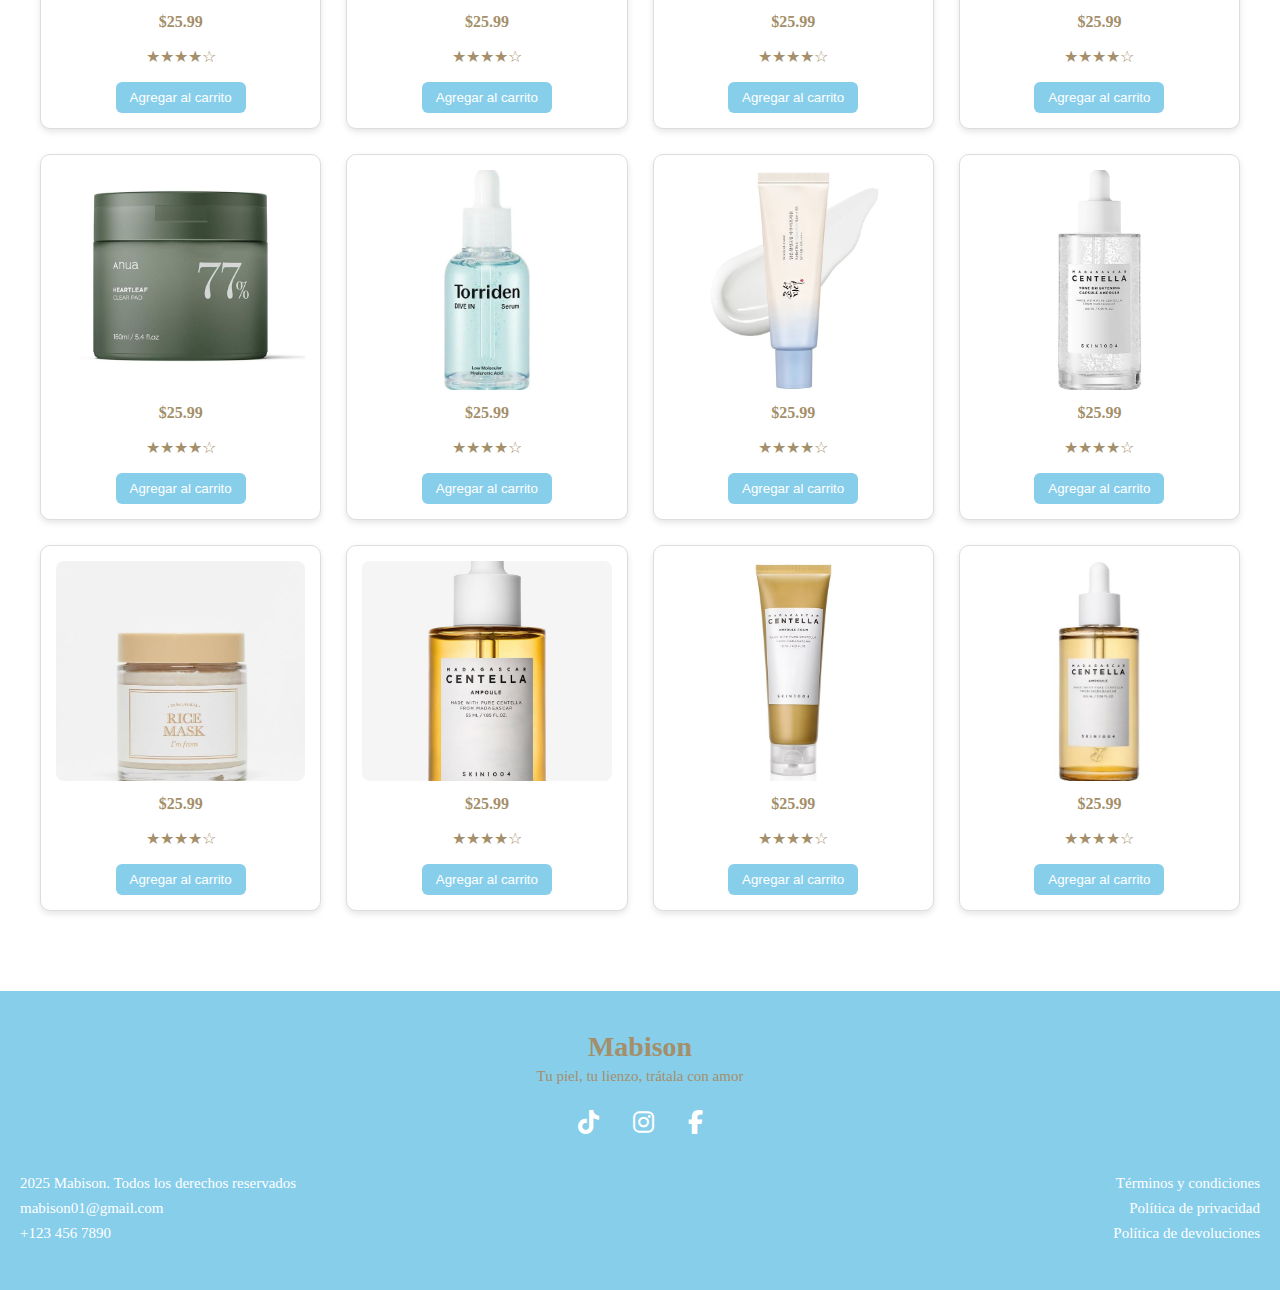
<file: skincare.html>
<!DOCTYPE html>
<html lang="en">
<head>
    <meta charset="UTF-8">
    <meta name="viewport" content="width=device-width, initial-scale=1.0">
    <link rel="stylesheet" href="https://cdnjs.cloudflare.com/ajax/libs/font-awesome/6.4.0/css/all.min.css">
    <link rel="stylesheet" href="../css/skincare.css">
    <title>Mabison</title>
</head>
<body>
     <!-- ======= HEADER ======= -->
<header>
    <div class="menu">
        <div class="menu-left">
            <a href="#"><i class="fas fa-bars icon-menu"></i></a>
            <a href="#"><i class="fas fa-search icon-search"></i></a>
        </div>
        <div class="menu-center">
            <h1 class="logo">Mabison</h1>
            <p class="eslogan">Tu piel, tu lienzo. Trátala con amor</p>
        </div>
        <div class="menu-right">
            <a href="#"><i class="fas fa-user icon-user"></i></a>
            <a href="#"><i class="fas fa-heart icon-heart"></i></a>
            <a href="#"><i class="fas fa-shopping-cart icon-cart" ></i></a>
        </div>
    </div>
</header>

<!-- 🔍 VENTANA BUSCADOR -->
<div id="search-modal" class="modal-top">
    <div class="search-content">
        <span class="close-search">&times;</span>
        <h2>Buscar productos</h2>
        <div class="search-box">
            <input type="text" id="search-input" placeholder="Escribe aquí...">
            <button id="search-btn">Buscar</button>
        </div>
    </div>
</div>

<!-- ======= CARRITO ======= -->
<div id="cart" class="cart hidden">
    <div class="cart-header">
        <h2>Tu Carrito</h2>
        <button id="close-cart">&times;</button>
    </div>
    <div class="cart-body" id="cart-items">
        <p class="empty-cart">Tu carrito está vacío</p>
    </div>
    <div class="cart-footer">
        <p>Total: $<span id="cart-total">0.00</span></p>
        <button class="checkout-btn">Finalizar compra</button>
    </div>
</div>
    
<!--24 PRODUCTOS-->
<main class="seccion">
        <h2>Skincare</h2>
        <div class="productos">
            
            <div class="producto">
                <img src="../img/imagen (22).jpg" alt="Producto 1">
                <p class="precio">$25.99</p>
                <p>★★★★☆</p>
                <button>Agregar al carrito</button>
            </div>

            <div class="producto">
                <img src="../img/imagen (23).jpg" alt="Producto 2">
                <p class="precio">$25.99</p>
                <p>★★★★☆</p>
                <button>Agregar al carrito</button>
            </div>

            <div class="producto">
                <img src="../img/imagen (24).jpg" alt="Producto 3">
                <p class="precio">$25.99</p>
                <p>★★★★☆</p>
                <button>Agregar al carrito</button>
            </div>

            <div class="producto">
                <img src="../img/imagen (25).jpg" alt="Producto 4">
                <p class="precio">$25.99</p>
                <p>★★★★☆</p>
                <button>Agregar al carrito</button>
            </div>
            <div class="producto">
                <img src="../img/imagen (26).jpg" alt="Producto 5">
                <p class="precio">$25.99</p>
                <p>★★★★☆</p>
                <button>Agregar al carrito</button>
            </div>
            <div class="producto">
                <img src="../img/imagen (27).jpg" alt="Producto 6">
                <p class="precio">$25.99</p>
                <p>★★★★☆</p>
                <button>Agregar al carrito</button>
            </div>
            <div class="producto">
                <img src="../img/imagen (29).jpg" alt="Producto 7">
                <p class="precio">$25.99</p>
                <p>★★★★☆</p>
                <button>Agregar al carrito</button>
            </div>
            <div class="producto">
                <img src="../img/imagen (71).jpg" alt="Producto 8">
                <p class="precio">$25.99</p>
                <p>★★★★☆</p>
                <button>Agregar al carrito</button>
            </div>
            <div class="producto">
                <img src="../img/imagen (72).jpg" alt="Producto 9">
                <p class="precio">$25.99</p>
                <p>★★★★☆</p>
                <button>Agregar al carrito</button>
            </div>
            <div class="producto">
                <img src="../img/imagen (73).jpg" alt="Producto 10">
                <p class="precio">$25.99</p>
                <p>★★★★☆</p>
                <button>Agregar al carrito</button>
            </div>
            <div class="producto">
                <img src="../img/imagen (74).jpg" alt="Producto 11">
                <p class="precio">$25.99</p>
                <p>★★★★☆</p>
                <button>Agregar al carrito</button>
            </div>
            <div class="producto">
                <img src="../img/imagen (101).jpg" alt="Producto 12">
                <p class="precio">$25.99</p>
                <p>★★★★☆</p>
                <button>Agregar al carrito</button>
            </div>
            <div class="producto">
                <img src="../img/arencia (1).jpg" alt="Producto 13">
                <p class="precio">$25.99</p>
                <p>★★★★☆</p>
                <button>Agregar al carrito</button>
            </div>
            <div class="producto">
                <img src="../img/arencia (2).jpg" alt="Producto 14">
                <p class="precio">$25.99</p>
                <p>★★★★☆</p>
                <button>Agregar al carrito</button>
            </div>
            <div class="producto">
                <img src="../img/arencia (13).jpg" alt="Producto 15">
                <p class="precio">$25.99</p>
                <p>★★★★☆</p>
                <button>Agregar al carrito</button>
            </div>
            <div class="producto">
                <img src="../img/arencia (4).jpg" alt="Producto 16">
                <p class="precio">$25.99</p>
                <p>★★★★☆</p>
                <button>Agregar al carrito</button>
            </div>
            <div class="producto">
                <img src="../img/arencia (12).jpg" alt="Producto 17">
                <p class="precio">$25.99</p>
                <p>★★★★☆</p>
                <button>Agregar al carrito</button>
            </div>
            <div class="producto">
                <img src="../img/arencia (11).jpg" alt="Producto 18">
                <p class="precio">$25.99</p>
                <p>★★★★☆</p>
                <button>Agregar al carrito</button>
            </div>
            <div class="producto">
                <img src="../img/arencia (7).jpg" alt="Producto 19">
                <p class="precio">$25.99</p>
                <p>★★★★☆</p>
                <button>Agregar al carrito</button>
            </div>
            <div class="producto">
                <img src="../img/arencia (6).jpg" alt="Producto 20">
                <p class="precio">$25.99</p>
                <p>★★★★☆</p>
                <button>Agregar al carrito</button>
            </div>
            <div class="producto">
                <img src="../img/arencia (5).jpg" alt="Producto 21">
                <p class="precio">$25.99</p>
                <p>★★★★☆</p>
                <button>Agregar al carrito</button>
            </div>
            <div class="producto">
                <img src="../img/arencia (9).jpg" alt="Producto 22">
                <p class="precio">$25.99</p>
                <p>★★★★☆</p>
                <button>Agregar al carrito</button>
            </div>
            <div class="producto">
                <img src="../img/arencia (8).jpg" alt="Producto 23">
                <p class="precio">$25.99</p>
                <p>★★★★☆</p>
                <button>Agregar al carrito</button>
            </div>
            <div class="producto">
                <img src="../img/arencia (10).jpg" alt="Producto 24">
                <p class="precio">$25.99</p>
                <p>★★★★☆</p>
                <button>Agregar al carrito</button>
            </div>
              
        </div>
    </main>





     <!-- Pie de pagina -->
    <footer>
    <div class="footer-logo">
        <h1>Mabison</h1>
        <p>Tu piel, tu lienzo, trátala con amor</p>
    </div>

    <!-- Redes sociales -->
    <div class="footer-social">
        <a href="https://www.tiktok.com"><i class="fab fa-tiktok"></i></a>
        <a href="https://www.instagram.com"><i class="fab fa-instagram"></i></a>
        <a href="https://www.facebook.com"><i class="fab fa-facebook-f"></i></a>
    </div>

    <div class="footer-info">
        <!-- Lado izquierdo -->
        <div class="footer-left">
            <p>2025 Mabison. Todos los derechos reservados</p>
            <p>mabison01@gmail.com</p>
            <p>+123 456 7890</p>
        </div>

        <!-- Lado derecho -->
        <div class="footer-right">
            <p><a href="../html/terminos.html">Términos y condiciones</a></p>
            <p><a href="../html/privacidad.html">Política de privacidad</a></p>
            <p><a href="../html/devoluciones.html">Política de devoluciones</a></p>
        </div>
    </div>
</footer>
<!-- 🔐 VENTANA INICIAR SESIÓN -->
<div id="login-modal" class="modal">
    <div class="modal-content">
        <span class="close-login">&times;</span>
        <h2>Iniciar Sesión</h2>
        <form class="login-form">
            <input type="email" placeholder="Correo electrónico" required>
            <input type="password" placeholder="Contraseña" required>
            <button type="submit">Entrar</button>
        </form>
    </div>
</div>

<!-- ❤️ VENTANA FAVORITOS -->
<div id="favorites-modal" class="modal">
    <div class="favorites-content">
        <span class="close-favorites">&times;</span>
        <h2>Mis Favoritos</h2>
        <div class="favorites-list">
            <p class="empty-fav">No has añadido productos a favoritos todavía.</p>
        </div>
    </div>
</div>


<!-- 🍔 VENTANA MENÚ -->
<div id="menu-modal" class="modal-left">
    <div class="menu-content">
        <span class="close-menu">&times;</span>
        <ul class="menu-list">
            <li><a href="skincare.html">Skincare</a></li>
            <li><a href="maquillaje.html">Maquillaje</a></li>
            <li><a href="ojos.html">Ojos</a></li>
            <li><a href="rostro.html">Rostro</a></li>
            <li><a href="labios.html">Labios</a></li>
        </ul>
    </div>
</div>

<script src="../js/cart.js"></script>
</body>
</html>
</file>
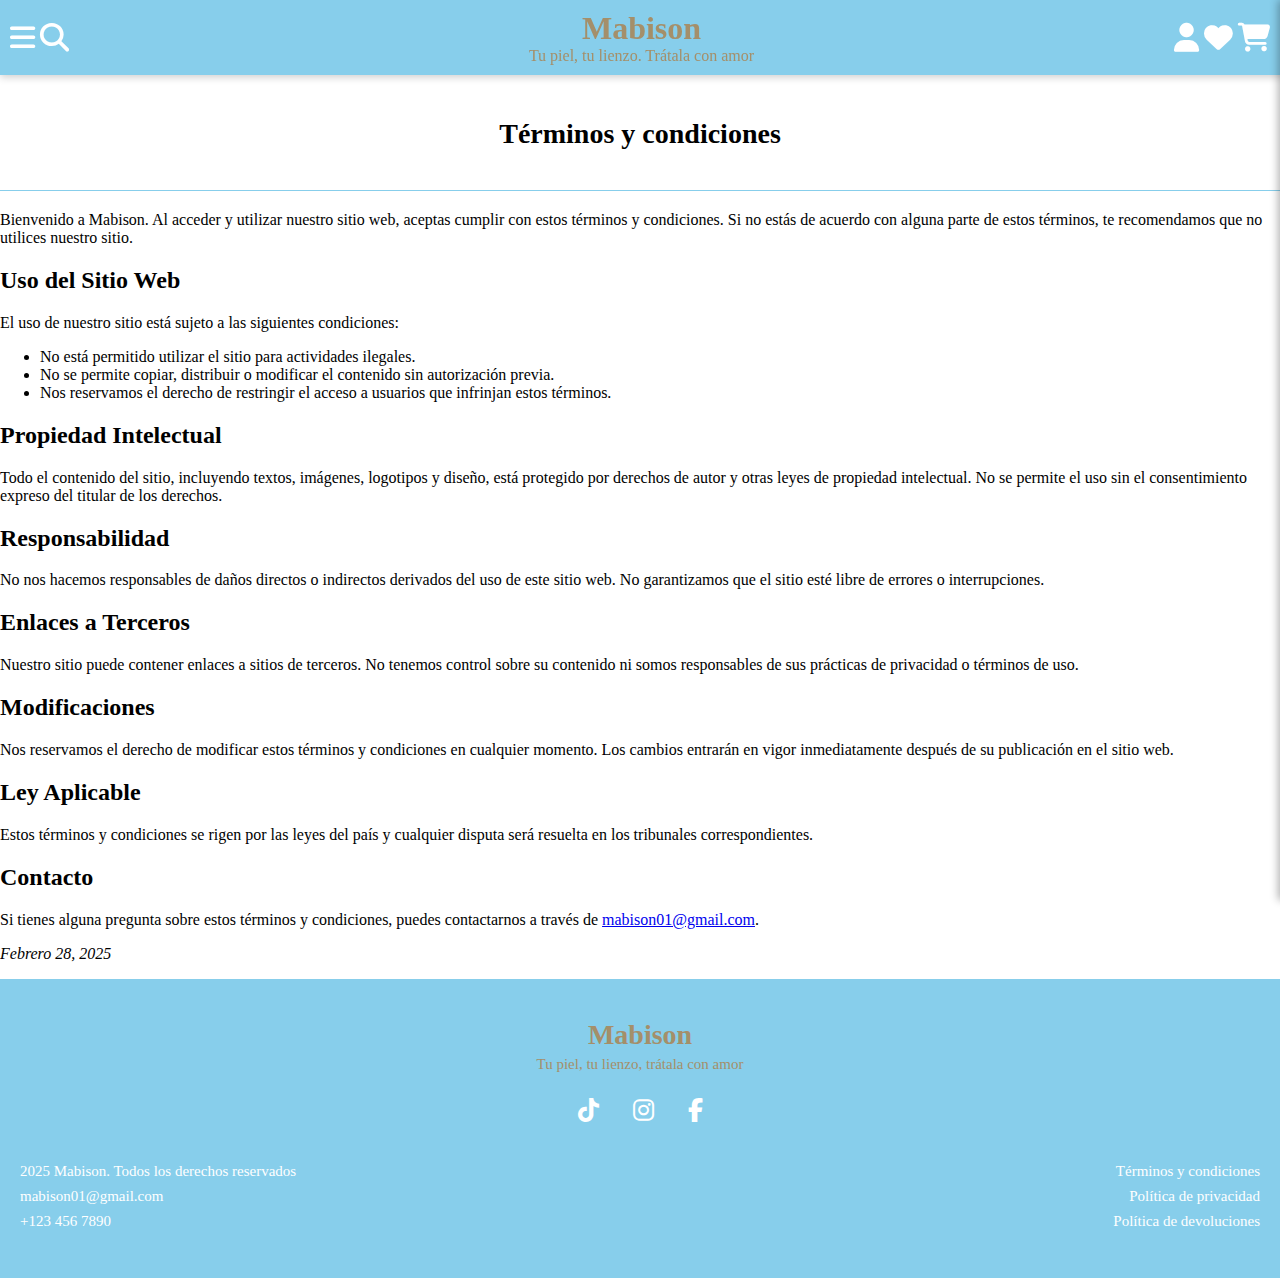
<file: terminos.html>
<!DOCTYPE html>
<html lang="es">
<head>
    <meta charset="UTF-8">
    <meta name="viewport" content="width=device-width, initial-scale=1.0">
    <title>Mabison</title>
    <link rel="stylesheet" href="https://cdnjs.cloudflare.com/ajax/libs/font-awesome/6.4.0/css/all.min.css">
    <link rel="stylesheet" href="../css/terminos.css">
</head>
<body>
    <!-- ======= HEADER ======= -->
<header>
    <div class="menu">
        <div class="menu-left">
            <a href="#"><i class="fas fa-bars icon-menu"></i></a>
            <a href="#"><i class="fas fa-search icon-search"></i></a>
        </div>
        <div class="menu-center">
            <h1 class="logo">Mabison</h1>
            <p class="eslogan">Tu piel, tu lienzo. Trátala con amor</p>
        </div>
        <div class="menu-right">
            <a href="#"><i class="fas fa-user icon-user"></i></a>
            <a href="#"><i class="fas fa-heart icon-heart"></i></a>
            <a href="#"><i class="fas fa-shopping-cart icon-cart" ></i></a>
        </div>
    </div>
</header>

<!-- 🔍 VENTANA BUSCADOR -->
<div id="search-modal" class="modal-top">
    <div class="search-content">
        <span class="close-search">&times;</span>
        <h2>Buscar productos</h2>
        <div class="search-box">
            <input type="text" id="search-input" placeholder="Escribe aquí...">
            <button id="search-btn">Buscar</button>
        </div>
    </div>
</div>

<!-- ======= CARRITO ======= -->
<div id="cart" class="cart hidden">
    <div class="cart-header">
        <h2>Tu Carrito</h2>
        <button id="close-cart">&times;</button>
    </div>
    <div class="cart-body" id="cart-items">
        <p class="empty-cart">Tu carrito está vacío</p>
    </div>
    <div class="cart-footer">
        <p>Total: $<span id="cart-total">0.00</span></p>
        <button class="checkout-btn">Finalizar compra</button>
    </div>
</div>
<main>

<br>

  <h1 class="titulo">Términos y condiciones</h1>

  <hr class="azul">

  <p>Bienvenido a Mabison. Al acceder y utilizar nuestro sitio web, aceptas cumplir con estos términos y condiciones. Si no estás de acuerdo con alguna parte de estos términos, te recomendamos que no utilices nuestro sitio.</p>

  <h2>Uso del Sitio Web</h2>
  <p>El uso de nuestro sitio está sujeto a las siguientes condiciones:</p>
  <ul>
    <li>No está permitido utilizar el sitio para actividades ilegales.</li>
    <li>No se permite copiar, distribuir o modificar el contenido sin autorización previa.</li>
    <li>Nos reservamos el derecho de restringir el acceso a usuarios que infrinjan estos términos.</li>
  </ul>

  <h2>Propiedad Intelectual</h2>
  <p>Todo el contenido del sitio, incluyendo textos, imágenes, logotipos y diseño, está protegido por derechos de autor y otras leyes de propiedad intelectual. No se permite el uso sin el consentimiento expreso del titular de los derechos.</p>

  <h2>Responsabilidad</h2>
  <p>No nos hacemos responsables de daños directos o indirectos derivados del uso de este sitio web. No garantizamos que el sitio esté libre de errores o interrupciones.</p>

  <h2>Enlaces a Terceros</h2>
  <p>Nuestro sitio puede contener enlaces a sitios de terceros. No tenemos control sobre su contenido ni somos responsables de sus prácticas de privacidad o términos de uso.</p>

  <h2>Modificaciones</h2>
  <p>Nos reservamos el derecho de modificar estos términos y condiciones en cualquier momento. Los cambios entrarán en vigor inmediatamente después de su publicación en el sitio web.</p>

  <h2>Ley Aplicable</h2>
  <p>Estos términos y condiciones se rigen por las leyes del país y cualquier disputa será resuelta en los tribunales correspondientes.</p>

  <h2>Contacto</h2>
  <p>Si tienes alguna pregunta sobre estos términos y condiciones, puedes contactarnos a través de <a href="mailto:mabison01@gmail.com">mabison01@gmail.com</a>.</p>

  <p><em>Febrero 28, 2025</em></p>
</main>

    <footer>
    <!-- Logotipo y eslogan -->
    <div class="footer-logo">
        <h1>Mabison</h1>
        <p>Tu piel, tu lienzo, trátala con amor</p>
    </div>

    <!-- Redes sociales -->
    <div class="footer-social">
        <a href="https://www.tiktok.com"><i class="fab fa-tiktok"></i></a>
        <a href="https://www.instagram.com"><i class="fab fa-instagram"></i></a>
        <a href="https://www.facebook.com"><i class="fab fa-facebook-f"></i></a>
    </div>
    <div class="footer-info">
        <!-- Lado izquierdo -->
        <div class="footer-left">
            <p>2025 Mabison. Todos los derechos reservados</p>
            <p>mabison01@gmail.com</p>
            <p>+123 456 7890</p>
        </div>

        <!-- Lado derecho -->
        <div class="footer-right">
            <p><a href="../html/terminos.html">Términos y condiciones</a></p>
            <p><a href="../html/privacidad.html">Política de privacidad</a></p>
            <p><a href="../html/devoluciones.html">Política de devoluciones</a></p>
        </div>
    </div>
</footer>
<!-- ❤️ VENTANA FAVORITOS -->
<div id="favorites-modal" class="modal">
    <div class="favorites-content">
        <span class="close-favorites">&times;</span>
        <h2>Mis Favoritos</h2>
        <div class="favorites-list">
            <p class="empty-fav">No has añadido productos a favoritos todavía.</p>
        </div>
    </div>
</div>

<!-- 🍔 VENTANA MENÚ -->
<div id="menu-modal" class="modal-left">
    <div class="menu-content">
        <span class="close-menu">&times;</span>
        <ul class="menu-list">
            <li><a href="skincare.html">Skincare</a></li>
            <li><a href="maquillaje.html">Maquillaje</a></li>
            <li><a href="ojos.html">Ojos</a></li>
            <li><a href="rostro.html">Rostro</a></li>
            <li><a href="labios.html">Labios</a></li>
        </ul>
    </div>
</div>

<script src="../js/cart.js"></script>
</body>
</html>
</file>
<file: css/devoluciones.css>
/* Fuente global */
body {
    margin: 0;
    font-family: "Times New Roman", Times, serif;
}

/* Menú */
/* ======= HEADER ======= */
header {
    position: fixed;
    top: 0;
    left: 0;
    width: 100%;
    background-color: #87CEEB;
    color: #fff;
    padding: 10px 20px;
    font-family: 'Times New Roman', serif;
    z-index: 1000;
    box-shadow: 0 2px 8px rgba(0, 0, 0, 0.2);
}

.menu {
    display: flex;
    justify-content: space-between;
    align-items: center;
    flex-wrap: nowrap;
}

.menu-left, .menu-right {
    display: flex;
    align-items: center;
    gap: 5px;
    margin-left: -10px;
    margin-right: 30px;
}

.menu-center {
    text-align: center;
}

.logo {
    color: #A48F6A;
    font-size: 2rem;
    margin: 0;
}

.eslogan {
    color: #A48F6A;
    font-size: 1rem;
    margin: 0;
}

.menu i {
    color: #fff;
    font-size: 1.8rem;
    cursor: pointer;
}

.menu i:hover {
    color: #A48F6A;
}

/* buscador*/
.search-container {
    display: none;
    position: absolute;
    top: 70px; /* debajo del header */
    left: 50%;
    transform: translateX(-50%);
    background: #fff;
    padding: 10px;
    border-radius: 8px;
    box-shadow: 0 2px 5px rgba(0,0,0,0.2);
    z-index: 1000;
}

/* Mostrar buscador cuando se active */
.search-container.show {
    display: flex;
}

#search-input {
    padding: 5px;
    width: 200px;
    border: 1px solid #ccc;
    border-radius: 4px;
}

#search-btn {
    background: #87CEEB;
    color: #fff;
    border: none;
    padding: 5px 10px;
    margin-left: 5px;
    border-radius: 4px;
    cursor: pointer;
}

/* ======= CARRITO ======= */
.cart {
    position: fixed;
    top: 0;
    right: 0;
    width: 400px;
    max-width: 100%;
    height: 100%;
    background: #fff;
    box-shadow: -2px 0 8px rgba(0, 0, 0, 0.3);
    transform: translateX(100%);
    transition: transform 0.3s ease-in-out;
    z-index: 2000;
    display: flex;
    flex-direction: column;
}

.cart.show {
    transform: translateX(0);
}

.cart-header {
    background-color: #87CEEB;
    color: #fff;
    padding: 15px;
    display: flex;
    justify-content: space-between;
    align-items: center;
}

.cart-body {
    flex: 1;
    overflow-y: auto;
    padding: 15px;
}

.cart-footer {
    padding: 15px;
    border-top: 1px solid #ddd;
}

.checkout-btn {
    background-color: #87CEEB;
    color: #fff;
    border: none;
    width: 100%;
    padding: 10px;
    border-radius: 5px;
    cursor: pointer;
}

/* ======= RESPONSIVE ======= */
@media (max-width: 768px) {
    .menu {
        flex-direction: row;
        justify-content: space-between;
        align-items: center;
    }

    .menu-left, .menu-right {
        gap: 10px;
    }

    .logo {
        font-size: 1.5rem;
    }

    .eslogan {
        font-size: 0.8rem;
    }

    .menu i {
        font-size: 1.8rem;
    }

    .menu-left {
        order: 1;
    }

    .menu-center {
        order: 2;
        text-align: center;
        flex: 1;
    }

    .menu-right {
        order: 3;
    }
}


main{
    margin-top: 80px;
}
.titulo{
    text-align: center;
    font-size: 28px;
    margin-top: 20px;
    margin-bottom: 20px;
    font-weight: bold;
}

hr{
    border: none;
    height: 2px;
    background-color: #ccc;
    margin: 40px 0 20px 0;
}

.azul{
    border: none;
    height: 1px;
    background-color: #87CEEB
}




/*pie de pagina*/
footer {
    background-color: #87CEEB;
    color: #333; /* Textos oscuros para mejor contraste */
    padding: 40px 20px;
    text-align: center;
}

.footer-logo h1 {
    color: #A48F6A; /* Logo en dorado */
    margin: 0;
    font-size: 28px;
}

.footer-logo p {
    color: #A48F6A; /* Eslogan en dorado */
    margin: 5px 0 25px;
    font-size: 15px;
}

.footer-social {
    margin-bottom: 20px;
}

.footer-social a {
    color: white;
    margin: 0 15px;
    font-size: 24px; /* Aumenta tamaño iconos */
    transition: color 0.3s;
}

.footer-social a:hover {
    color: #A48F6A;
}

.footer-info {
    display: flex;
    justify-content: space-between; /* separa al máximo izquierda y derecha */
    align-items: flex-start;
    flex-wrap: wrap;
    text-align: left;
    margin-top: 30px;
}

.footer-left {
    flex: 1;
    text-align: left; /* Alinea a la izquierda */
}

.footer-right {
    flex: 1;
    text-align: right; /* Alinea a la derecha */
}

.footer-left p, .footer-right p {
    margin: 8px 0;
    font-size: 15px;
    color: #fff;
}
.footer-left, .footer-right {
    flex: 1;
    min-width: 220px;
}

.footer-left p, .footer-right p {
    margin: 8px 0;
    font-size: 15px;
    color: #fff; /* Textos secundarios en blanco */
}

.footer-right a {
    color: #fff;
    text-decoration: none;
    transition: color 0.3s;
}

.footer-right a:hover {
    color: #A48F6A;
}

@media (max-width: 768px) {
    .footer-info {
        flex-direction: column;
        text-align: center;
    }

    .footer-left, .footer-right {
        margin-bottom: 20px;
    }
}
@media (max-width: 768px) {
    .footer-info {
        flex-direction: column;
        text-align: center;
    }

    .footer-left, .footer-right {
        text-align: center;
        margin-bottom: 20px;
    }
}


/* 🔍 Buscador modal */
.modal-top {
    display: none;
    position: fixed;
    z-index: 2000;
    top: 0; left: 0;
    width: 100%;
    height: 200px;
    background-color: #fff;
    box-shadow: 0 2px 5px rgba(0,0,0,0.3);
    transform: translateY(-100%);
    transition: transform 0.3s ease-in-out;
}

.modal-top.show {
    display: block;
    transform: translateY(0);
}

.search-content {
    padding: 20px;
    text-align: center;
    position: relative;
}

.close-search {
    position: absolute;
    top: 10px;
    right: 15px;
    font-size: 28px;
    font-weight: bold;
    cursor: pointer;
    color: #333;
}

.search-box {
    margin-top: 40px;
}

#search-input {
    width: 70%;
    padding: 10px;
    border: 1px solid #ccc;
    border-radius: 4px;
}

#search-btn {
    background: #87CEEB;
    color: white;
    border: none;
    padding: 10px 15px;
    border-radius: 4px;
    cursor: pointer;
}

#search-btn:hover {
    background: #5caedc;
}
/* ❤️ Modal general (usa el mismo estilo que login o carrito) */
.modal {
    display: none;
    position: fixed;
    z-index: 3000;
    top: 0; left: 0;
    width: 100%;
    height: 100%;
    background-color: rgba(0, 0, 0, 0.5);
}

/* 📦 Contenido centrado */
.favorites-content {
    background-color: #fff;
    margin: 10% auto;
    padding: 30px;
    border-radius: 12px;
    width: 90%;
    max-width: 500px;
    text-align: center;
    box-shadow: 0 8px 20px rgba(0,0,0,0.4);
    position: relative;
}

/* ❌ Botón cerrar */
.close-favorites {
    position: absolute;
    top: 15px;
    right: 20px;
    font-size: 28px;
    font-weight: bold;
    cursor: pointer;
    color: #333;
}

/* Lista de favoritos (por ahora vacía) */
.favorites-list {
    margin-top: 20px;
    text-align: left;
}

.empty-fav {
    color: #888;
    font-style: italic;
}

/* 🍔 Menú lateral */
.modal-left {
    display: none;
    position: fixed;
    z-index: 2000;
    top: 0; left: 0;
    width: 250px;
    height: 100%;
    background-color: #fff;
    box-shadow: 2px 0 5px rgba(0,0,0,0.3);
    overflow-y: auto;
    transition: transform 0.3s ease-in-out;
    transform: translateX(-100%);
}

.modal-left.show {
    display: block;
    transform: translateX(0);
}

.menu-content {
    padding: 20px;
}

.close-menu {
    float: right;
    font-size: 28px;
    font-weight: bold;
    cursor: pointer;
    color: #333;
}

.menu-list {
    list-style: none;
    padding: 0;
    margin-top: 40px;
}

.menu-list li {
    margin: 15px 0;
}

.menu-list a {
    text-decoration: none;
    color: #333;
    font-size: 18px;
}

.menu-list a:hover {
    color: #87CEEB;
}
</file>
<file: css/skincare.css>
/*MENU*/
body {
    margin: 0;
    font-family: "Times New Roman", Times, serif;
}

/* Menú */
/* ======= HEADER ======= */
header {
    position: fixed;
    top: 0;
    left: 0;
    width: 100%;
    background-color: #87CEEB;
    color: #fff;
    padding: 10px 20px;
    font-family: 'Times New Roman', serif;
    z-index: 1000;
    box-shadow: 0 2px 8px rgba(0, 0, 0, 0.2);
}

.menu {
    display: flex;
    justify-content: space-between;
    align-items: center;
    flex-wrap: nowrap;
}

.menu-left, .menu-right {
    display: flex;
    align-items: center;
    gap: 5px;
    margin-left: -10px;
    margin-right: 30px;
}

.menu-center {
    text-align: center;
}

.logo {
    color: #A48F6A;
    font-size: 2rem;
    margin: 0;
}

.eslogan {
    color: #A48F6A;
    font-size: 1rem;
    margin: 0;
}

.menu i {
    color: #fff;
    font-size: 1.8rem;
    cursor: pointer;
}

.menu i:hover {
    color: #A48F6A;
}

/* buscador*/
.search-container {
    display: none;
    position: absolute;
    top: 70px; /* debajo del header */
    left: 50%;
    transform: translateX(-50%);
    background: #fff;
    padding: 10px;
    border-radius: 8px;
    box-shadow: 0 2px 5px rgba(0,0,0,0.2);
    z-index: 1000;
}

/* Mostrar buscador cuando se active */
.search-container.show {
    display: flex;
}

#search-input {
    padding: 5px;
    width: 200px;
    border: 1px solid #ccc;
    border-radius: 4px;
}

#search-btn {
    background: #87CEEB;
    color: #fff;
    border: none;
    padding: 5px 10px;
    margin-left: 5px;
    border-radius: 4px;
    cursor: pointer;
}

/* ======= CARRITO ======= */
.cart {
    position: fixed;
    top: 0;
    right: 0;
    width: 400px;
    max-width: 100%;
    height: 100%;
    background: #fff;
    box-shadow: -2px 0 8px rgba(0, 0, 0, 0.3);
    transform: translateX(100%);
    transition: transform 0.3s ease-in-out;
    z-index: 2000;
    display: flex;
    flex-direction: column;
}

.cart.show {
    transform: translateX(0);
}

.cart-header {
    background-color: #87CEEB;
    color: #fff;
    padding: 15px;
    display: flex;
    justify-content: space-between;
    align-items: center;
}

.cart-body {
    flex: 1;
    overflow-y: auto;
    padding: 15px;
}

.cart-footer {
    padding: 15px;
    border-top: 1px solid #ddd;
}

.checkout-btn {
    background-color: #87CEEB;
    color: #fff;
    border: none;
    width: 100%;
    padding: 10px;
    border-radius: 5px;
    cursor: pointer;
}

/* ======= RESPONSIVE ======= */
@media (max-width: 768px) {
    .menu {
        flex-direction: row;
        justify-content: space-between;
        align-items: center;
    }

    .menu-left, .menu-right {
        gap: 10px;
    }

    .logo {
        font-size: 1.5rem;
    }

    .eslogan {
        font-size: 0.8rem;
    }

    .menu i {
        font-size: 1.8rem;
    }

    .menu-left {
        order: 1;
    }

    .menu-center {
        order: 2;
        text-align: center;
        flex: 1;
    }

    .menu-right {
        order: 3;
    }
}



/*PRODUCTOS*/
.seccion {
    color: #A48F6A;
    max-width: 1200px;
    margin: 60px auto;
    padding: 20px;
    text-align: center;
}

.seccion h2 {
    font-size: 2.5rem;
    margin-bottom: 30px;
}

.productos {
    display: grid;
    grid-template-columns: repeat(4, 1fr); /* 4 productos por fila en PC */
    gap: 25px;
}

.producto {
    background: #fff;
    border: 1px solid #ddd;
    border-radius: 10px;
    box-shadow: 0 3px 6px rgba(0, 0, 0, 0.1);
    padding: 15px;
    text-align: center;
}

.producto img {
    width: 100%;
    height: 220px;
    object-fit: cover;
    border-radius: 8px;
}

.producto .precio {
    font-weight: bold;
    color: #A48F6A;
    margin: 10px 0 5px;
}

.producto button {
    background-color: #87CEEB;
    color: #fff;
    border: none;
    padding: 8px 14px;
    border-radius: 6px;
    cursor: pointer;
}

.producto button:hover {
    background-color: #5aaed6;
}

/* 📱 Responsive */
@media (max-width: 1024px) {
    .productos {
        grid-template-columns: repeat(2, 1fr); /* 2 productos por fila en tablet */
    }
}

@media (max-width: 600px) {
    .productos {
        grid-template-columns: 1fr; /* 1 producto por fila en móvil */
    }

    .producto img {
        height: 200px;
    }
}








/*PIE DE PAGINA*/
footer {
    background-color: #87CEEB;
    color: #333; /* Textos oscuros para mejor contraste */
    padding: 40px 20px;
    text-align: center;
}

.footer-logo h1 {
    color: #A48F6A; /* Logo en dorado */
    margin: 0;
    font-size: 28px;
}

.footer-logo p {
    color: #A48F6A; /* Eslogan en dorado */
    margin: 5px 0 25px;
    font-size: 15px;
}

.footer-social {
    margin-bottom: 20px;
}

.footer-social a {
    color: white;
    margin: 0 15px;
    font-size: 24px; /* Aumenta tamaño iconos */
    transition: color 0.3s;
}

.footer-social a:hover {
    color: #A48F6A;
}

.footer-info {
    display: flex;
    justify-content: space-between; /* separa al máximo izquierda y derecha */
    align-items: flex-start;
    flex-wrap: wrap;
    text-align: left;
    margin-top: 30px;
}

.footer-left {
    flex: 1;
    text-align: left; /* Alinea a la izquierda */
}

.footer-right {
    flex: 1;
    text-align: right; /* Alinea a la derecha */
}

.footer-left p, .footer-right p {
    margin: 8px 0;
    font-size: 15px;
    color: #fff;
}
.footer-left, .footer-right {
    flex: 1;
    min-width: 220px;
}

.footer-left p, .footer-right p {
    margin: 8px 0;
    font-size: 15px;
    color: #fff; /* Textos secundarios en blanco */
}

.footer-right a {
    color: #fff;
    text-decoration: none;
    transition: color 0.3s;
}

.footer-right a:hover {
    color: #A48F6A;
}

@media (max-width: 768px) {
    .footer-info {
        flex-direction: column;
        text-align: center;
    }

    .footer-left, .footer-right {
        margin-bottom: 20px;
    }
}
@media (max-width: 768px) {
    .footer-info {
        flex-direction: column;
        text-align: center;
    }

    .footer-left, .footer-right {
        text-align: center;
        margin-bottom: 20px;
    }
}

/* 🌙 Fondo modal */
.modal {
    display: none; /* Oculto por defecto */
    position: fixed;
    z-index: 2000;
    left: 0; top: 0;
    width: 100%;
    height: 100%;
    background-color: rgba(0, 0, 0, 0.5);
}

/* 📦 Contenido modal */
.modal-content {
    background-color: #fff;
    margin: 10% auto;
    padding: 20px;
    border-radius: 8px;
    width: 90%;
    max-width: 400px;
    text-align: center;
    box-shadow: 0 4px 8px rgba(0, 0, 0, 0.3);
}

/* ❌ Botón cerrar */
.close-login {
    float: right;
    font-size: 28px;
    font-weight: bold;
    color: #333;
    cursor: pointer;
}

/* 📝 Formulario */
.login-form input {
    display: block;
    width: 100%;
    margin: 10px 0;
    padding: 8px;
    border: 1px solid #ccc;
    border-radius: 4px;
}

.login-form button {
    background-color: #87CEEB;
    color: white;
    border: none;
    padding: 10px;
    width: 100%;
    border-radius: 4px;
    cursor: pointer;
}

.login-form button:hover {
    background-color: #5caedc;
}




/* 🔍 Buscador modal */
.modal-top {
    display: none;
    position: fixed;
    z-index: 2000;
    top: 0; left: 0;
    width: 100%;
    height: 200px;
    background-color: #fff;
    box-shadow: 0 2px 5px rgba(0,0,0,0.3);
    transform: translateY(-100%);
    transition: transform 0.3s ease-in-out;
}

.modal-top.show {
    display: block;
    transform: translateY(0);
}

.search-content {
    padding: 20px;
    text-align: center;
    position: relative;
}

.close-search {
    position: absolute;
    top: 10px;
    right: 15px;
    font-size: 28px;
    font-weight: bold;
    cursor: pointer;
    color: #333;
}

.search-box {
    margin-top: 40px;
}

#search-input {
    width: 70%;
    padding: 10px;
    border: 1px solid #ccc;
    border-radius: 4px;
}

#search-btn {
    background: #87CEEB;
    color: white;
    border: none;
    padding: 10px 15px;
    border-radius: 4px;
    cursor: pointer;
}

#search-btn:hover {
    background: #5caedc;
}
/* ❤️ Modal general (usa el mismo estilo que login o carrito) */
.modal {
    display: none;
    position: fixed;
    z-index: 3000;
    top: 0; left: 0;
    width: 100%;
    height: 100%;
    background-color: rgba(0, 0, 0, 0.5);
}

/* 📦 Contenido centrado */
.favorites-content {
    background-color: #fff;
    margin: 10% auto;
    padding: 30px;
    border-radius: 12px;
    width: 90%;
    max-width: 500px;
    text-align: center;
    box-shadow: 0 8px 20px rgba(0,0,0,0.4);
    position: relative;
}

/* ❌ Botón cerrar */
.close-favorites {
    position: absolute;
    top: 15px;
    right: 20px;
    font-size: 28px;
    font-weight: bold;
    cursor: pointer;
    color: #333;
}

/* Lista de favoritos (por ahora vacía) */
.favorites-list {
    margin-top: 20px;
    text-align: left;
}

.empty-fav {
    color: #888;
    font-style: italic;
}

/* 🍔 Menú lateral */
.modal-left {
    display: none;
    position: fixed;
    z-index: 2000;
    top: 0; left: 0;
    width: 250px;
    height: 100%;
    background-color: #fff;
    box-shadow: 2px 0 5px rgba(0,0,0,0.3);
    overflow-y: auto;
    transition: transform 0.3s ease-in-out;
    transform: translateX(-100%);
}

.modal-left.show {
    display: block;
    transform: translateX(0);
}

.menu-content {
    padding: 20px;
}

.close-menu {
    float: right;
    font-size: 28px;
    font-weight: bold;
    cursor: pointer;
    color: #333;
}

.menu-list {
    list-style: none;
    padding: 0;
    margin-top: 40px;
}

.menu-list li {
    margin: 15px 0;
}

.menu-list a {
    text-decoration: none;
    color: #333;
    font-size: 18px;
}

.menu-list a:hover {
    color: #87CEEB;
}
</file>
<file: css/privacidad.css>
/* Fuente global */
body {
    margin: 0;
    font-family: "Times New Roman", Times, serif;
}

/* Menú */
/* ======= HEADER ======= */
header {
    position: fixed;
    top: 0;
    left: 0;
    width: 100%;
    background-color: #87CEEB;
    color: #fff;
    padding: 10px 20px;
    font-family: 'Times New Roman', serif;
    z-index: 1000;
    box-shadow: 0 2px 8px rgba(0, 0, 0, 0.2);
}

.menu {
    display: flex;
    justify-content: space-between;
    align-items: center;
    flex-wrap: nowrap;
}

.menu-left, .menu-right {
    display: flex;
    align-items: center;
    gap: 5px;
    margin-left: -10px;
    margin-right: 30px;
}

.menu-center {
    text-align: center;
}

.logo {
    color: #A48F6A;
    font-size: 2rem;
    margin: 0;
}

.eslogan {
    color: #A48F6A;
    font-size: 1rem;
    margin: 0;
}

.menu i {
    color: #fff;
    font-size: 1.8rem;
    cursor: pointer;
}

.menu i:hover {
    color: #A48F6A;
}

/* buscador*/
.search-container {
    display: none;
    position: absolute;
    top: 70px; /* debajo del header */
    left: 50%;
    transform: translateX(-50%);
    background: #fff;
    padding: 10px;
    border-radius: 8px;
    box-shadow: 0 2px 5px rgba(0,0,0,0.2);
    z-index: 1000;
}

/* Mostrar buscador cuando se active */
.search-container.show {
    display: flex;
}

#search-input {
    padding: 5px;
    width: 200px;
    border: 1px solid #ccc;
    border-radius: 4px;
}

#search-btn {
    background: #87CEEB;
    color: #fff;
    border: none;
    padding: 5px 10px;
    margin-left: 5px;
    border-radius: 4px;
    cursor: pointer;
}

/* ======= CARRITO ======= */
.cart {
    position: fixed;
    top: 0;
    right: 0;
    width: 400px;
    max-width: 100%;
    height: 100%;
    background: #fff;
    box-shadow: -2px 0 8px rgba(0, 0, 0, 0.3);
    transform: translateX(100%);
    transition: transform 0.3s ease-in-out;
    z-index: 2000;
    display: flex;
    flex-direction: column;
}

.cart.show {
    transform: translateX(0);
}

.cart-header {
    background-color: #87CEEB;
    color: #fff;
    padding: 15px;
    display: flex;
    justify-content: space-between;
    align-items: center;
}

.cart-body {
    flex: 1;
    overflow-y: auto;
    padding: 15px;
}

.cart-footer {
    padding: 15px;
    border-top: 1px solid #ddd;
}

.checkout-btn {
    background-color: #87CEEB;
    color: #fff;
    border: none;
    width: 100%;
    padding: 10px;
    border-radius: 5px;
    cursor: pointer;
}

/* ======= RESPONSIVE ======= */
@media (max-width: 768px) {
    .menu {
        flex-direction: row;
        justify-content: space-between;
        align-items: center;
    }

    .menu-left, .menu-right {
        gap: 10px;
    }

    .logo {
        font-size: 1.5rem;
    }

    .eslogan {
        font-size: 0.8rem;
    }

    .menu i {
        font-size: 1.8rem;
    }

    .menu-left {
        order: 1;
    }

    .menu-center {
        order: 2;
        text-align: center;
        flex: 1;
    }

    .menu-right {
        order: 3;
    }
}


main{
    margin-top: 80px;
}
.titulo{
    text-align: center;
    font-size: 28px;
    margin-top: 20px;
    margin-bottom: 20px;
    font-weight: bold;
}

hr{
    border: none;
    height: 2px;
    background-color: #ccc;
    margin: 40px 0 20px 0;
}

.azul{
    border: none;
    height: 1px;
    background-color: #87CEEB
}



/*pie de pagina*/
footer {
    background-color: #87CEEB;
    color: #333; /* Textos oscuros para mejor contraste */
    padding: 40px 20px;
    text-align: center;
}

.footer-logo h1 {
    color: #A48F6A; /* Logo en dorado */
    margin: 0;
    font-size: 28px;
}

.footer-logo p {
    color: #A48F6A; /* Eslogan en dorado */
    margin: 5px 0 25px;
    font-size: 15px;
}

.footer-social {
    margin-bottom: 20px;
}

.footer-social a {
    color: white;
    margin: 0 15px;
    font-size: 24px; /* Aumenta tamaño iconos */
    transition: color 0.3s;
}

.footer-social a:hover {
    color: #A48F6A;
}

.footer-info {
    display: flex;
    justify-content: space-between; /* separa al máximo izquierda y derecha */
    align-items: flex-start;
    flex-wrap: wrap;
    text-align: left;
    margin-top: 30px;
}

.footer-left {
    flex: 1;
    text-align: left; /* Alinea a la izquierda */
}

.footer-right {
    flex: 1;
    text-align: right; /* Alinea a la derecha */
}

.footer-left p, .footer-right p {
    margin: 8px 0;
    font-size: 15px;
    color: #fff;
}
.footer-left, .footer-right {
    flex: 1;
    min-width: 220px;
}

.footer-left p, .footer-right p {
    margin: 8px 0;
    font-size: 15px;
    color: #fff; /* Textos secundarios en blanco */
}

.footer-right a {
    color: #fff;
    text-decoration: none;
    transition: color 0.3s;
}

.footer-right a:hover {
    color: #A48F6A;
}

@media (max-width: 768px) {
    .footer-info {
        flex-direction: column;
        text-align: center;
    }

    .footer-left, .footer-right {
        margin-bottom: 20px;
    }
}
@media (max-width: 768px) {
    .footer-info {
        flex-direction: column;
        text-align: center;
    }

    .footer-left, .footer-right {
        text-align: center;
        margin-bottom: 20px;
    }
}

/* 🔍 Buscador modal */
.modal-top {
    display: none;
    position: fixed;
    z-index: 2000;
    top: 0; left: 0;
    width: 100%;
    height: 200px;
    background-color: #fff;
    box-shadow: 0 2px 5px rgba(0,0,0,0.3);
    transform: translateY(-100%);
    transition: transform 0.3s ease-in-out;
}

.modal-top.show {
    display: block;
    transform: translateY(0);
}

.search-content {
    padding: 20px;
    text-align: center;
    position: relative;
}

.close-search {
    position: absolute;
    top: 10px;
    right: 15px;
    font-size: 28px;
    font-weight: bold;
    cursor: pointer;
    color: #333;
}

.search-box {
    margin-top: 40px;
}

#search-input {
    width: 70%;
    padding: 10px;
    border: 1px solid #ccc;
    border-radius: 4px;
}

#search-btn {
    background: #87CEEB;
    color: white;
    border: none;
    padding: 10px 15px;
    border-radius: 4px;
    cursor: pointer;
}

#search-btn:hover {
    background: #5caedc;
}
/* ❤️ Modal general (usa el mismo estilo que login o carrito) */
.modal {
    display: none;
    position: fixed;
    z-index: 3000;
    top: 0; left: 0;
    width: 100%;
    height: 100%;
    background-color: rgba(0, 0, 0, 0.5);
}

/* 📦 Contenido centrado */
.favorites-content {
    background-color: #fff;
    margin: 10% auto;
    padding: 30px;
    border-radius: 12px;
    width: 90%;
    max-width: 500px;
    text-align: center;
    box-shadow: 0 8px 20px rgba(0,0,0,0.4);
    position: relative;
}

/* ❌ Botón cerrar */
.close-favorites {
    position: absolute;
    top: 15px;
    right: 20px;
    font-size: 28px;
    font-weight: bold;
    cursor: pointer;
    color: #333;
}

/* Lista de favoritos (por ahora vacía) */
.favorites-list {
    margin-top: 20px;
    text-align: left;
}

.empty-fav {
    color: #888;
    font-style: italic;
}

/* 🍔 Menú lateral */
.modal-left {
    display: none;
    position: fixed;
    z-index: 2000;
    top: 0; left: 0;
    width: 250px;
    height: 100%;
    background-color: #fff;
    box-shadow: 2px 0 5px rgba(0,0,0,0.3);
    overflow-y: auto;
    transition: transform 0.3s ease-in-out;
    transform: translateX(-100%);
}

.modal-left.show {
    display: block;
    transform: translateX(0);
}

.menu-content {
    padding: 20px;
}

.close-menu {
    float: right;
    font-size: 28px;
    font-weight: bold;
    cursor: pointer;
    color: #333;
}

.menu-list {
    list-style: none;
    padding: 0;
    margin-top: 40px;
}

.menu-list li {
    margin: 15px 0;
}

.menu-list a {
    text-decoration: none;
    color: #333;
    font-size: 18px;
}

.menu-list a:hover {
    color: #87CEEB;
}
</file>
<file: css/terminos.css>
/* Fuente global */
body {
    margin: 0;
    font-family: "Times New Roman", Times, serif;
}

/* Menú */
/* ======= HEADER ======= */
header {
    position: fixed;
    top: 0;
    left: 0;
    width: 100%;
    background-color: #87CEEB;
    color: #fff;
    padding: 10px 20px;
    font-family: 'Times New Roman', serif;
    z-index: 1000;
    box-shadow: 0 2px 8px rgba(0, 0, 0, 0.2);
}

.menu {
    display: flex;
    justify-content: space-between;
    align-items: center;
    flex-wrap: nowrap;
}

.menu-left, .menu-right {
    display: flex;
    align-items: center;
    gap: 5px;
    margin-left: -10px;
    margin-right: 30px;
}

.menu-center {
    text-align: center;
}

.logo {
    color: #A48F6A;
    font-size: 2rem;
    margin: 0;
}

.eslogan {
    color: #A48F6A;
    font-size: 1rem;
    margin: 0;
}

.menu i {
    color: #fff;
    font-size: 1.8rem;
    cursor: pointer;
}

.menu i:hover {
    color: #A48F6A;
}

/* buscador*/
.search-container {
    display: none;
    position: absolute;
    top: 70px; /* debajo del header */
    left: 50%;
    transform: translateX(-50%);
    background: #fff;
    padding: 10px;
    border-radius: 8px;
    box-shadow: 0 2px 5px rgba(0,0,0,0.2);
    z-index: 1000;
}

/* Mostrar buscador cuando se active */
.search-container.show {
    display: flex;
}

#search-input {
    padding: 5px;
    width: 200px;
    border: 1px solid #ccc;
    border-radius: 4px;
}

#search-btn {
    background: #87CEEB;
    color: #fff;
    border: none;
    padding: 5px 10px;
    margin-left: 5px;
    border-radius: 4px;
    cursor: pointer;
}

/* ======= CARRITO ======= */
.cart {
    position: fixed;
    top: 0;
    right: 0;
    width: 400px;
    max-width: 100%;
    height: 100%;
    background: #fff;
    box-shadow: -2px 0 8px rgba(0, 0, 0, 0.3);
    transform: translateX(100%);
    transition: transform 0.3s ease-in-out;
    z-index: 2000;
    display: flex;
    flex-direction: column;
}

.cart.show {
    transform: translateX(0);
}

.cart-header {
    background-color: #87CEEB;
    color: #fff;
    padding: 15px;
    display: flex;
    justify-content: space-between;
    align-items: center;
}

.cart-body {
    flex: 1;
    overflow-y: auto;
    padding: 15px;
}

.cart-footer {
    padding: 15px;
    border-top: 1px solid #ddd;
}

.checkout-btn {
    background-color: #87CEEB;
    color: #fff;
    border: none;
    width: 100%;
    padding: 10px;
    border-radius: 5px;
    cursor: pointer;
}

/* ======= RESPONSIVE ======= */
@media (max-width: 768px) {
    .menu {
        flex-direction: row;
        justify-content: space-between;
        align-items: center;
    }

    .menu-left, .menu-right {
        gap: 10px;
    }

    .logo {
        font-size: 1.5rem;
    }

    .eslogan {
        font-size: 0.8rem;
    }

    .menu i {
        font-size: 1.8rem;
    }

    .menu-left {
        order: 1;
    }

    .menu-center {
        order: 2;
        text-align: center;
        flex: 1;
    }

    .menu-right {
        order: 3;
    }
}



main{
    margin-top: 80px;
}
.titulo{
    text-align: center;
    font-size: 28px;
    margin-top: 20px;
    margin-bottom: 20px;
    font-weight: bold;
}

hr{
    border: none;
    height: 2px;
    background-color: #ccc;
    margin: 40px 0 20px 0;
}

.azul{
    border: none;
    height: 1px;
    background-color: #87CEEB
}



/*pie de pagina*/
footer {
    background-color: #87CEEB;
    color: #333; /* Textos oscuros para mejor contraste */
    padding: 40px 20px;
    text-align: center;
}

.footer-logo h1 {
    color: #A48F6A; /* Logo en dorado */
    margin: 0;
    font-size: 28px;
}

.footer-logo p {
    color: #A48F6A; /* Eslogan en dorado */
    margin: 5px 0 25px;
    font-size: 15px;
}

.footer-social {
    margin-bottom: 20px;
}

.footer-social a {
    color: white;
    margin: 0 15px;
    font-size: 24px; /* Aumenta tamaño iconos */
    transition: color 0.3s;
}

.footer-social a:hover {
    color: #A48F6A;
}

.footer-info {
    display: flex;
    justify-content: space-between; /* separa al máximo izquierda y derecha */
    align-items: flex-start;
    flex-wrap: wrap;
    text-align: left;
    margin-top: 30px;
}

.footer-left {
    flex: 1;
    text-align: left; /* Alinea a la izquierda */
}

.footer-right {
    flex: 1;
    text-align: right; /* Alinea a la derecha */
}

.footer-left p, .footer-right p {
    margin: 8px 0;
    font-size: 15px;
    color: #fff;
}
.footer-left, .footer-right {
    flex: 1;
    min-width: 220px;
}

.footer-left p, .footer-right p {
    margin: 8px 0;
    font-size: 15px;
    color: #fff; /* Textos secundarios en blanco */
}

.footer-right a {
    color: #fff;
    text-decoration: none;
    transition: color 0.3s;
}

.footer-right a:hover {
    color: #A48F6A;
}

@media (max-width: 768px) {
    .footer-info {
        flex-direction: column;
        text-align: center;
    }

    .footer-left, .footer-right {
        margin-bottom: 20px;
    }
}
@media (max-width: 768px) {
    .footer-info {
        flex-direction: column;
        text-align: center;
    }

    .footer-left, .footer-right {
        text-align: center;
        margin-bottom: 20px;
    }
}
/* 🔍 Buscador modal */
.modal-top {
    display: none;
    position: fixed;
    z-index: 2000;
    top: 0; left: 0;
    width: 100%;
    height: 200px;
    background-color: #fff;
    box-shadow: 0 2px 5px rgba(0,0,0,0.3);
    transform: translateY(-100%);
    transition: transform 0.3s ease-in-out;
}

.modal-top.show {
    display: block;
    transform: translateY(0);
}

.search-content {
    padding: 20px;
    text-align: center;
    position: relative;
}

.close-search {
    position: absolute;
    top: 10px;
    right: 15px;
    font-size: 28px;
    font-weight: bold;
    cursor: pointer;
    color: #333;
}

.search-box {
    margin-top: 40px;
}

#search-input {
    width: 70%;
    padding: 10px;
    border: 1px solid #ccc;
    border-radius: 4px;
}

#search-btn {
    background: #87CEEB;
    color: white;
    border: none;
    padding: 10px 15px;
    border-radius: 4px;
    cursor: pointer;
}

#search-btn:hover {
    background: #5caedc;
}
/* ❤️ Modal general (usa el mismo estilo que login o carrito) */
.modal {
    display: none;
    position: fixed;
    z-index: 3000;
    top: 0; left: 0;
    width: 100%;
    height: 100%;
    background-color: rgba(0, 0, 0, 0.5);
}

/* 📦 Contenido centrado */
.favorites-content {
    background-color: #fff;
    margin: 10% auto;
    padding: 30px;
    border-radius: 12px;
    width: 90%;
    max-width: 500px;
    text-align: center;
    box-shadow: 0 8px 20px rgba(0,0,0,0.4);
    position: relative;
}

/* ❌ Botón cerrar */
.close-favorites {
    position: absolute;
    top: 15px;
    right: 20px;
    font-size: 28px;
    font-weight: bold;
    cursor: pointer;
    color: #333;
}

/* Lista de favoritos (por ahora vacía) */
.favorites-list {
    margin-top: 20px;
    text-align: left;
}

.empty-fav {
    color: #888;
    font-style: italic;
}

/* 🍔 Menú lateral */
.modal-left {
    display: none;
    position: fixed;
    z-index: 2000;
    top: 0; left: 0;
    width: 250px;
    height: 100%;
    background-color: #fff;
    box-shadow: 2px 0 5px rgba(0,0,0,0.3);
    overflow-y: auto;
    transition: transform 0.3s ease-in-out;
    transform: translateX(-100%);
}

.modal-left.show {
    display: block;
    transform: translateX(0);
}

.menu-content {
    padding: 20px;
}

.close-menu {
    float: right;
    font-size: 28px;
    font-weight: bold;
    cursor: pointer;
    color: #333;
}

.menu-list {
    list-style: none;
    padding: 0;
    margin-top: 40px;
}

.menu-list li {
    margin: 15px 0;
}

.menu-list a {
    text-decoration: none;
    color: #333;
    font-size: 18px;
}

.menu-list a:hover {
    color: #87CEEB;
}
</file>
